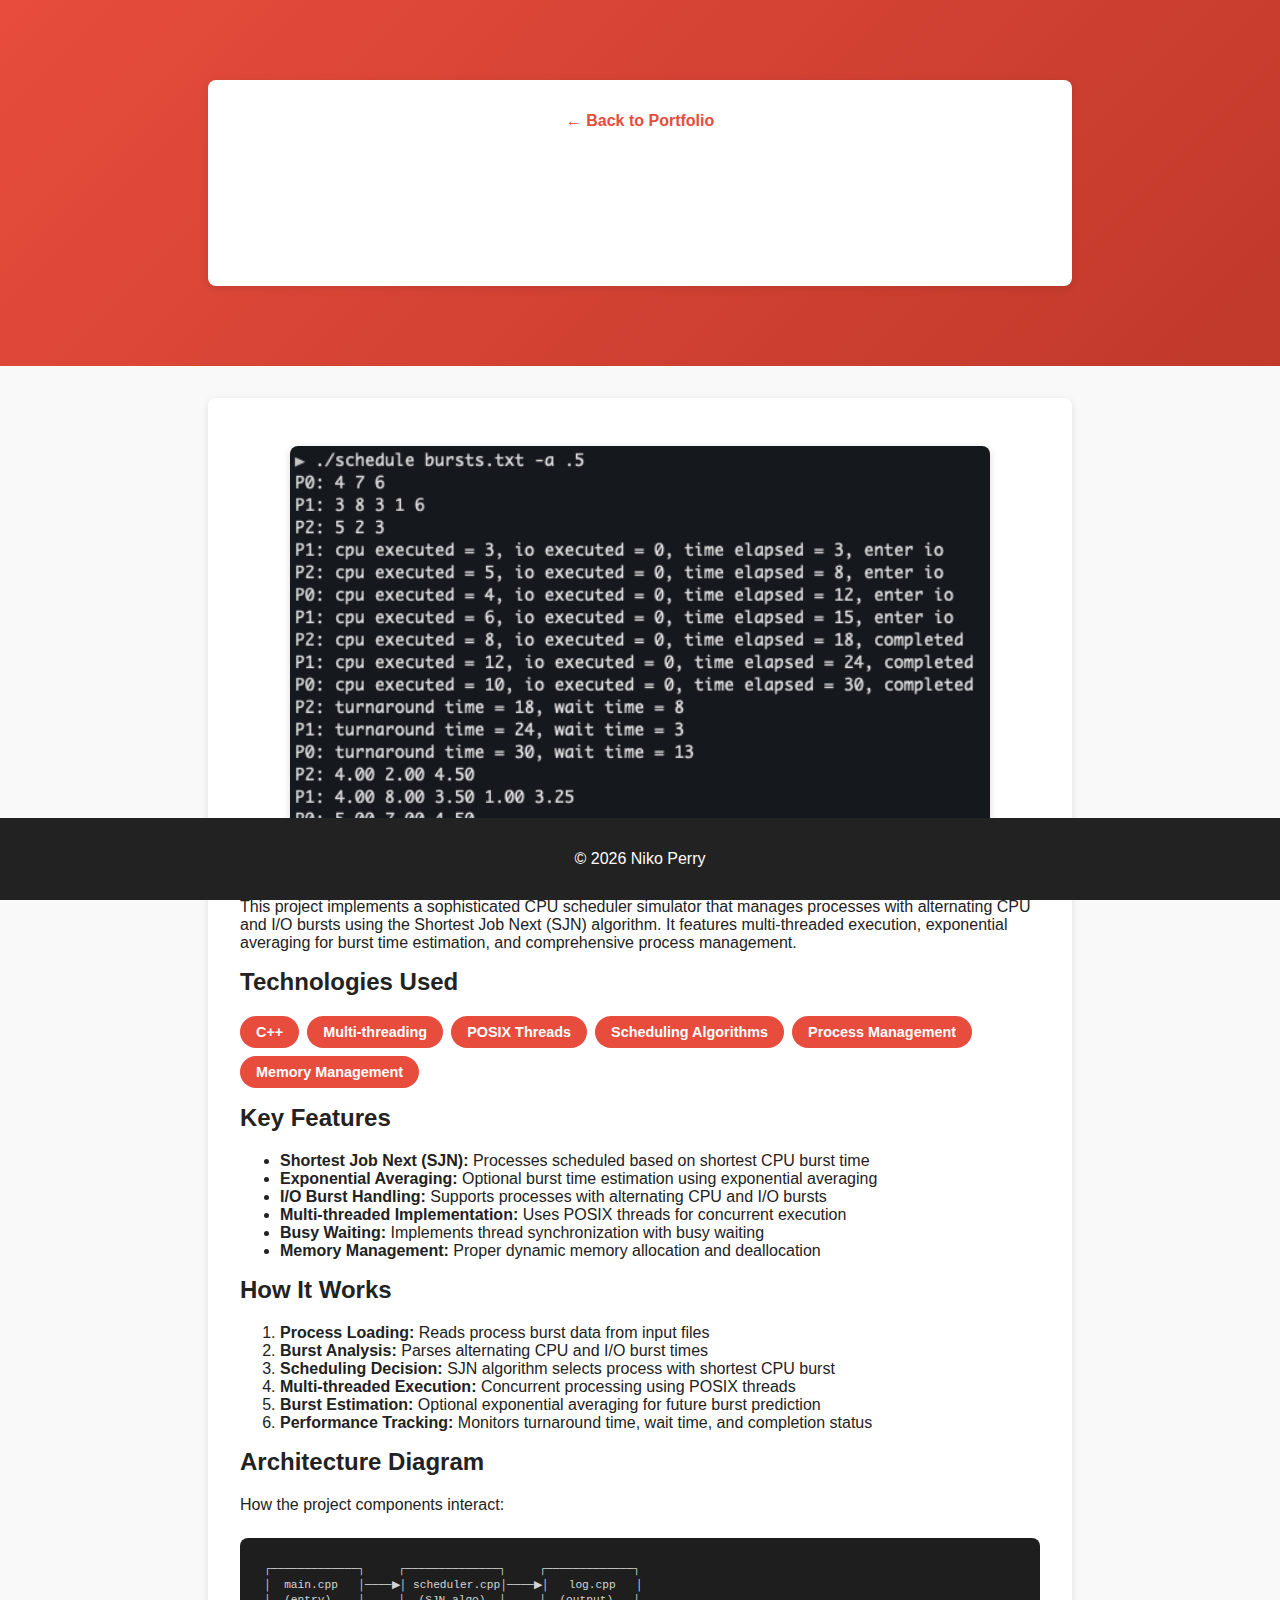
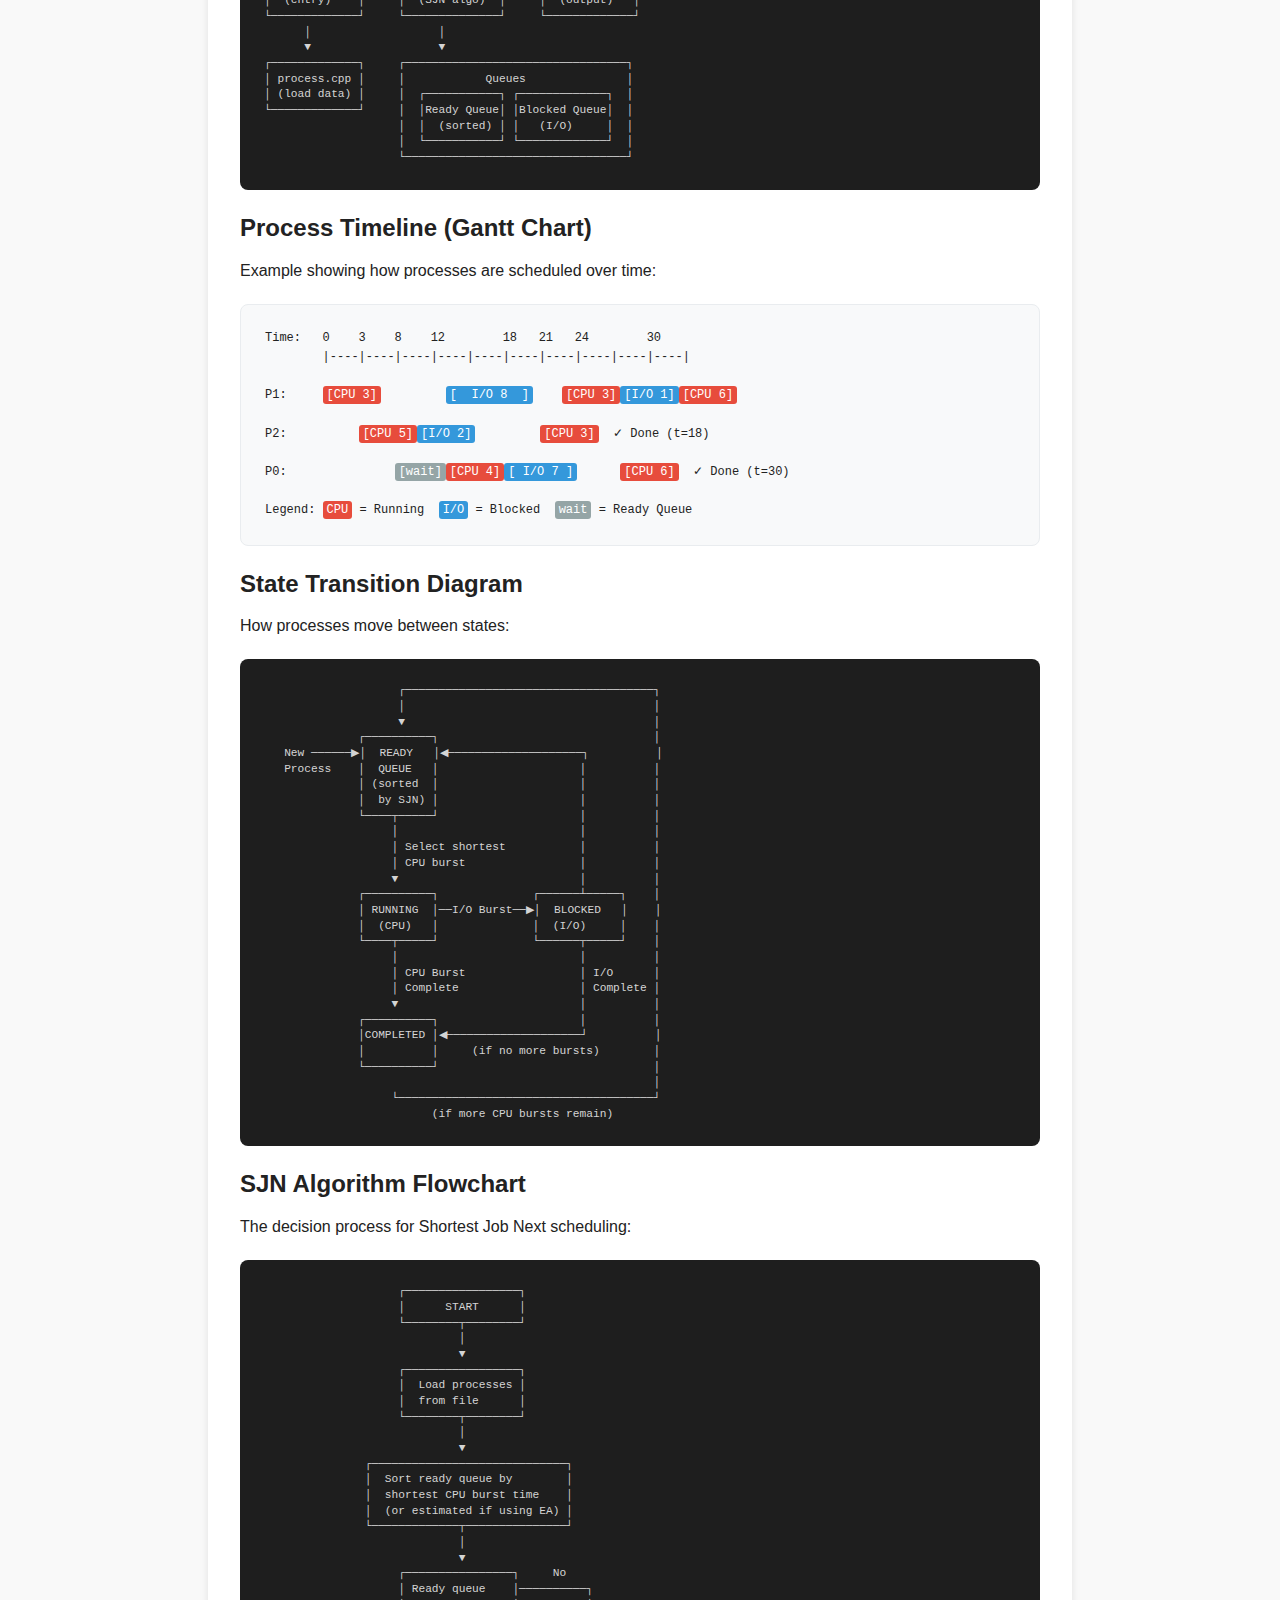
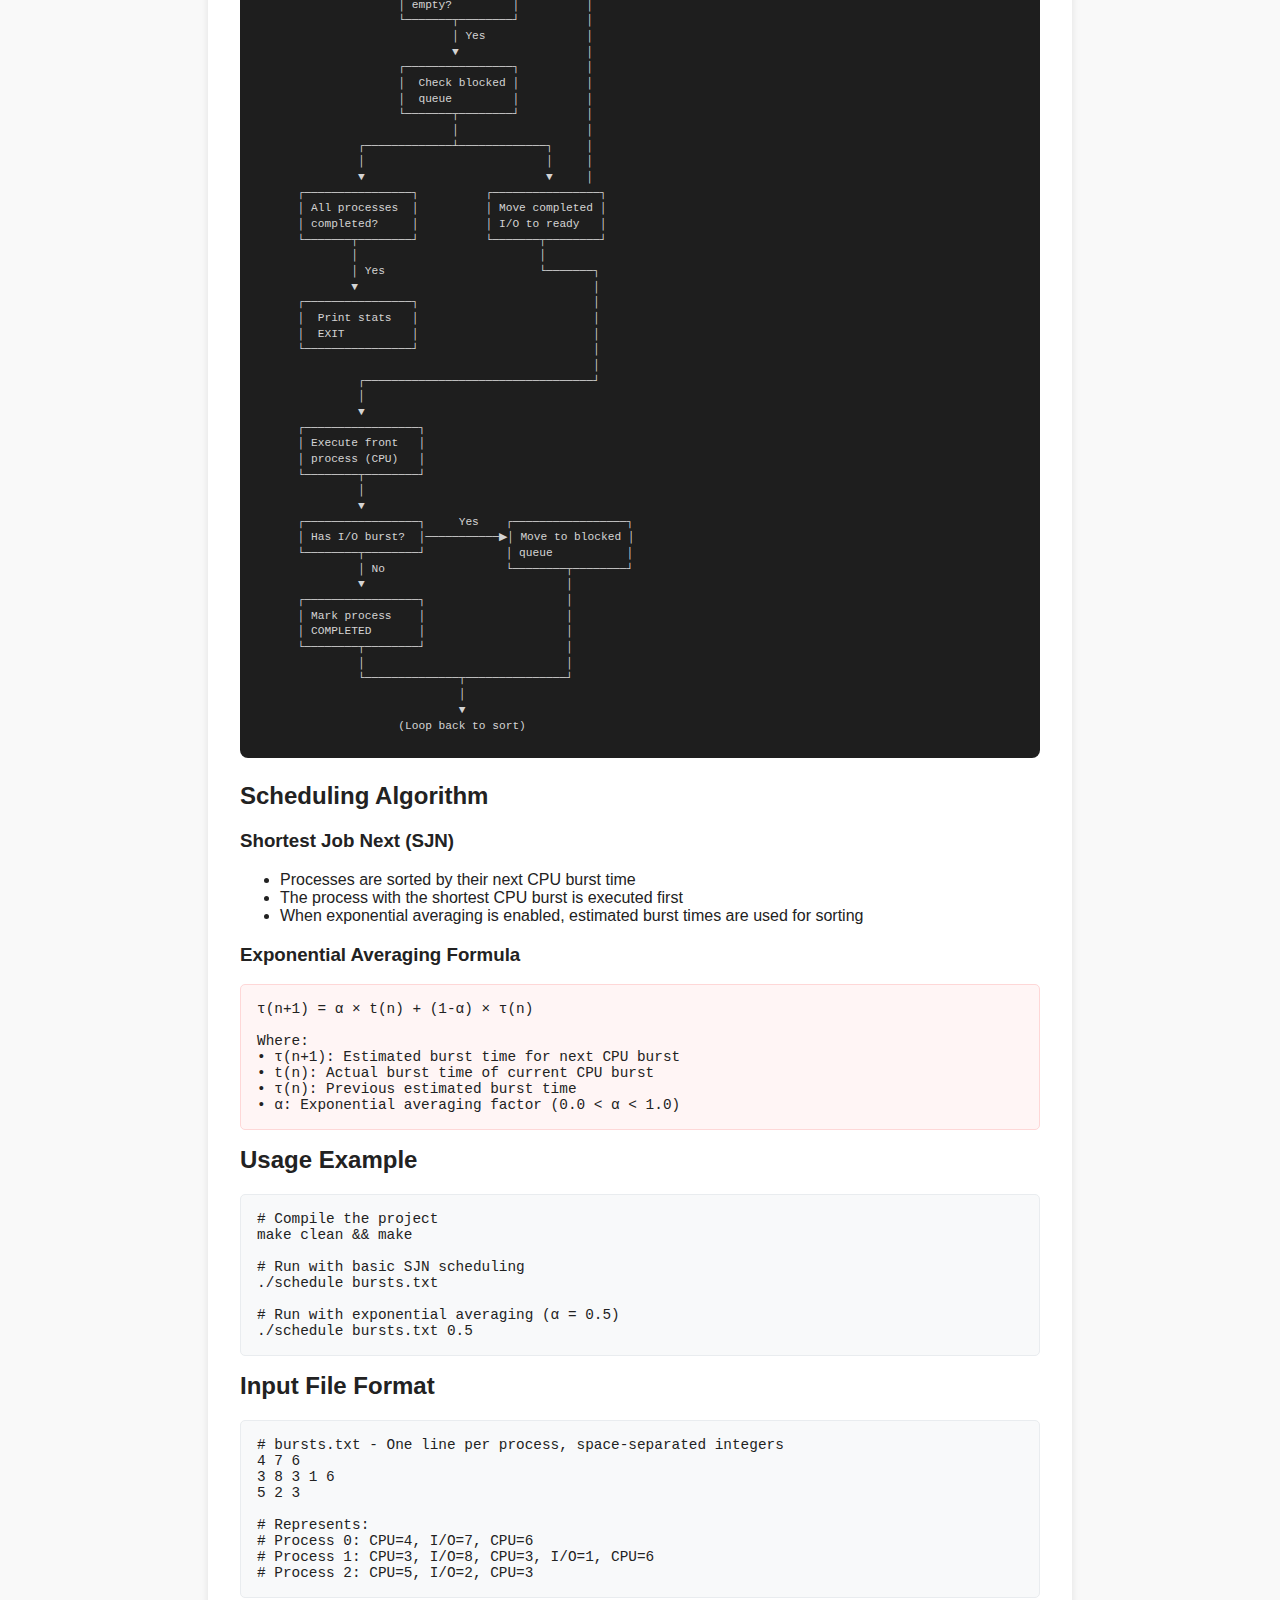
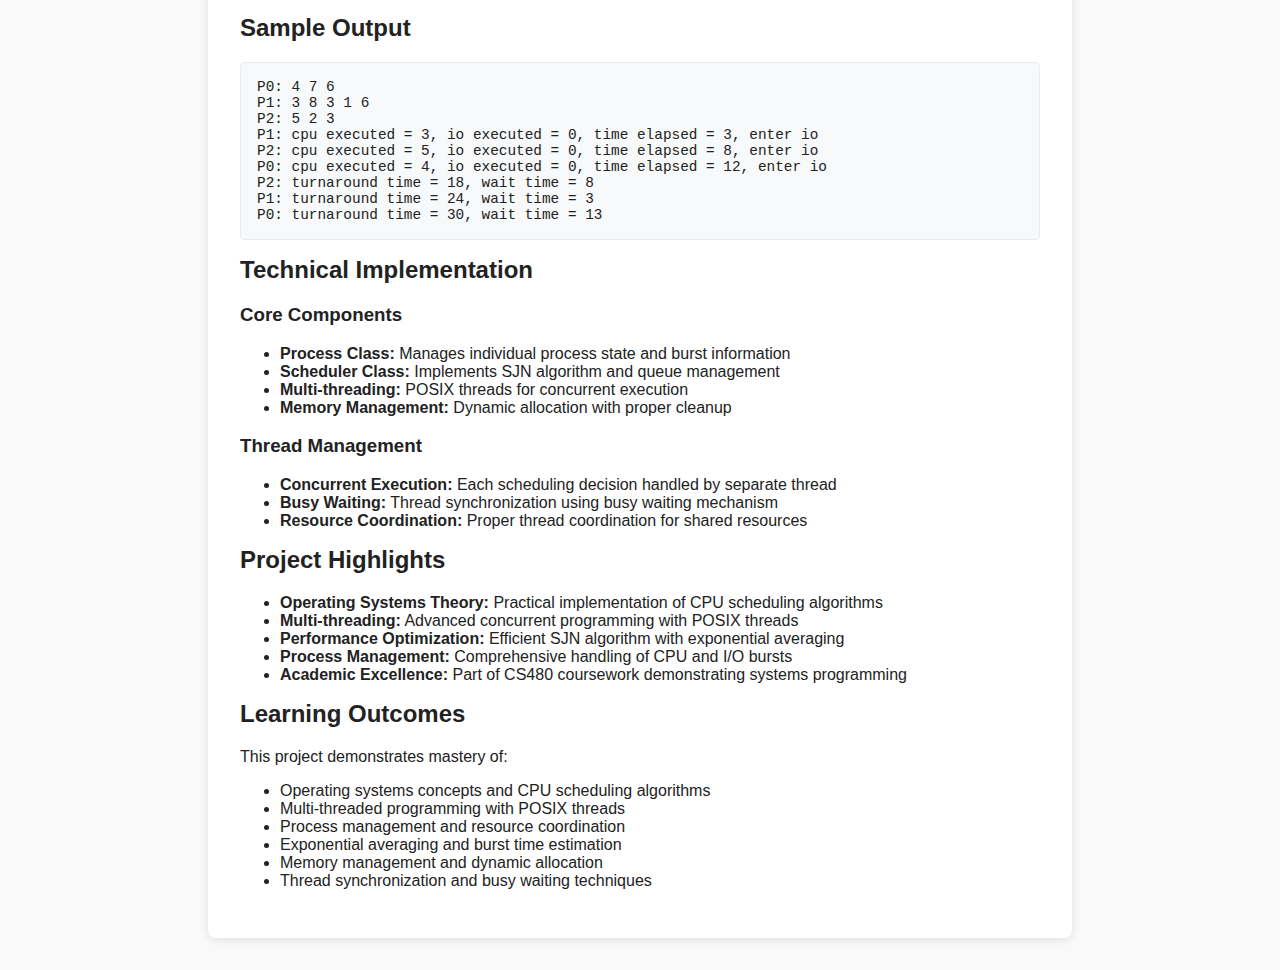
<file: projects/cpu-scheduler/cpu-scheduler.html>
<!DOCTYPE html>
<html lang="en">
<head>
  <meta charset="UTF-8">
  <meta name="viewport" content="width=device-width, initial-scale=1.0">
  <title>CPU Scheduler Project | Niko Perry</title>
  <link rel="stylesheet" href="../../style.css">
  <style>
    .project-header {
      background: linear-gradient(135deg, #e74c3c, #c0392b);
      color: white;
      padding: 3rem 0;
      text-align: center;
    }
    
    .project-content {
      max-width: 800px;
      margin: 2rem auto;
      padding: 2rem;
      background: white;
      border-radius: 8px;
      box-shadow: 0 2px 8px rgba(0,0,0,0.1);
    }
    
    .back-link {
      display: inline-block;
      margin-bottom: 2rem;
      color: #e74c3c;
      text-decoration: none;
      font-weight: bold;
    }
    
    .back-link:hover {
      text-decoration: underline;
    }
    
    .project-image {
      width: 100%;
      max-width: 600px;
      height: 300px;
      object-fit: cover;
      border-radius: 8px;
      margin: 1rem 0;
    }
    
    .tech-stack {
      display: flex;
      flex-wrap: wrap;
      gap: 0.5rem;
      margin: 1rem 0;
    }
    
    .tech-tag {
      background: #e74c3c;
      color: white;
      padding: 0.5rem 1rem;
      border-radius: 20px;
      font-size: 0.9rem;
      font-weight: bold;
    }
    
    .github-button {
      display: inline-block;
      background: #333;
      color: white;
      padding: 1rem 2rem;
      text-decoration: none;
      border-radius: 5px;
      font-weight: bold;
      margin-top: 1rem;
      transition: background 0.3s ease;
    }
    
    .github-button:hover {
      background: #555;
    }
    
    .code-block {
      background: #f8f9fa;
      border: 1px solid #e9ecef;
      border-radius: 5px;
      padding: 1rem;
      margin: 1rem 0;
      font-family: 'Courier New', monospace;
      font-size: 0.9rem;
      overflow-x: auto;
    }
    
    .algorithm-block {
      background: #fff5f5;
      border: 1px solid #fed7d7;
      border-radius: 5px;
      padding: 1rem;
      margin: 1rem 0;
      font-family: 'Courier New', monospace;
      font-size: 0.9rem;
    }
    
    .diagram-block {
      background: #1e1e1e;
      color: #d4d4d4;
      border-radius: 8px;
      padding: 1.5rem;
      margin: 1.5rem 0;
      font-family: 'Courier New', monospace;
      font-size: 0.7rem;
      overflow-x: auto;
      white-space: pre;
      line-height: 1.4;
    }
    
    .gantt-chart {
      background: #f8f9fa;
      border: 1px solid #e9ecef;
      border-radius: 8px;
      padding: 1.5rem;
      margin: 1.5rem 0;
      font-family: 'Courier New', monospace;
      font-size: 0.75rem;
      overflow-x: auto;
      white-space: pre;
      line-height: 1.6;
    }
    
    .gantt-chart .cpu {
      background: #e74c3c;
      color: white;
      padding: 2px 4px;
      border-radius: 3px;
    }
    
    .gantt-chart .io {
      background: #3498db;
      color: white;
      padding: 2px 4px;
      border-radius: 3px;
    }
    
    .gantt-chart .wait {
      background: #95a5a6;
      color: white;
      padding: 2px 4px;
      border-radius: 3px;
    }
    
    .project-image-full {
      width: 100%;
      max-width: 700px;
      height: auto;
      object-fit: contain;
      border-radius: 8px;
      margin: 1rem auto;
      display: block;
      box-shadow: 0 2px 8px rgba(0,0,0,0.15);
    }
  </style>
</head>
<body>
  <div class="project-header">
    <div class="project-content">
      <a href="../../index.html" class="back-link">← Back to Portfolio</a>
      <h1>CPU Scheduler</h1>
      <p>A multi-threaded CPU scheduling simulator implementing Shortest Job Next (SJN) algorithm</p>
    </div>
  </div>

  <div class="project-content">
    <img src="images/schedule.png" alt="CPU Scheduler Terminal Output" class="project-image-full">
    
    <h2>Project Overview</h2>
    <p>This project implements a sophisticated CPU scheduler simulator that manages processes with alternating CPU and I/O bursts using the Shortest Job Next (SJN) algorithm. It features multi-threaded execution, exponential averaging for burst time estimation, and comprehensive process management.</p>
    
    <h2>Technologies Used</h2>
    <div class="tech-stack">
      <span class="tech-tag">C++</span>
      <span class="tech-tag">Multi-threading</span>
      <span class="tech-tag">POSIX Threads</span>
      <span class="tech-tag">Scheduling Algorithms</span>
      <span class="tech-tag">Process Management</span>
      <span class="tech-tag">Memory Management</span>
    </div>
    
    <h2>Key Features</h2>
    <ul>
      <li><strong>Shortest Job Next (SJN):</strong> Processes scheduled based on shortest CPU burst time</li>
      <li><strong>Exponential Averaging:</strong> Optional burst time estimation using exponential averaging</li>
      <li><strong>I/O Burst Handling:</strong> Supports processes with alternating CPU and I/O bursts</li>
      <li><strong>Multi-threaded Implementation:</strong> Uses POSIX threads for concurrent execution</li>
      <li><strong>Busy Waiting:</strong> Implements thread synchronization with busy waiting</li>
      <li><strong>Memory Management:</strong> Proper dynamic memory allocation and deallocation</li>
    </ul>
    
    <h2>How It Works</h2>
    <ol>
      <li><strong>Process Loading:</strong> Reads process burst data from input files</li>
      <li><strong>Burst Analysis:</strong> Parses alternating CPU and I/O burst times</li>
      <li><strong>Scheduling Decision:</strong> SJN algorithm selects process with shortest CPU burst</li>
      <li><strong>Multi-threaded Execution:</strong> Concurrent processing using POSIX threads</li>
      <li><strong>Burst Estimation:</strong> Optional exponential averaging for future burst prediction</li>
      <li><strong>Performance Tracking:</strong> Monitors turnaround time, wait time, and completion status</li>
    </ol>
    
    <h2>Architecture Diagram</h2>
    <p>How the project components interact:</p>
    <pre class="diagram-block">┌─────────────┐     ┌──────────────┐     ┌─────────────┐
│  main.cpp   │────▶│ scheduler.cpp│────▶│   log.cpp   │
│  (entry)    │     │  (SJN algo)  │     │  (output)   │
└─────────────┘     └──────────────┘     └─────────────┘
      │                   │
      ▼                   ▼
┌─────────────┐     ┌─────────────────────────────────┐
│ process.cpp │     │            Queues               │
│ (load data) │     │  ┌───────────┐ ┌─────────────┐  │
└─────────────┘     │  │Ready Queue│ │Blocked Queue│  │
                    │  │  (sorted) │ │   (I/O)     │  │
                    │  └───────────┘ └─────────────┘  │
                    └─────────────────────────────────┘</pre>

    <h2>Process Timeline (Gantt Chart)</h2>
    <p>Example showing how processes are scheduled over time:</p>
    <pre class="gantt-chart">Time:   0    3    8    12        18   21   24        30
        |----|----|----|----|----|----|----|----|----|----|

P1:     <span class="cpu">[CPU 3]</span>         <span class="io">[  I/O 8  ]</span>    <span class="cpu">[CPU 3]</span><span class="io">[I/O 1]</span><span class="cpu">[CPU 6]</span>

P2:          <span class="cpu">[CPU 5]</span><span class="io">[I/O 2]</span>         <span class="cpu">[CPU 3]</span>  ✓ Done (t=18)

P0:               <span class="wait">[wait]</span><span class="cpu">[CPU 4]</span><span class="io">[ I/O 7 ]</span>      <span class="cpu">[CPU 6]</span>  ✓ Done (t=30)

Legend: <span class="cpu">CPU</span> = Running  <span class="io">I/O</span> = Blocked  <span class="wait">wait</span> = Ready Queue</pre>

    <h2>State Transition Diagram</h2>
    <p>How processes move between states:</p>
    <pre class="diagram-block">                    ┌─────────────────────────────────────┐
                    │                                     │
                    ▼                                     │
              ┌──────────┐                                │
   New ──────▶│  READY   │◀────────────────────┐          │
   Process    │  QUEUE   │                     │          │
              │ (sorted  │                     │          │
              │  by SJN) │                     │          │
              └────┬─────┘                     │          │
                   │                           │          │
                   │ Select shortest           │          │
                   │ CPU burst                 │          │
                   ▼                           │          │
              ┌──────────┐              ┌──────┴─────┐    │
              │ RUNNING  │──I/O Burst──▶│  BLOCKED   │    │
              │  (CPU)   │              │  (I/O)     │    │
              └────┬─────┘              └──────┬─────┘    │
                   │                           │          │
                   │ CPU Burst                 │ I/O      │
                   │ Complete                  │ Complete │
                   ▼                           │          │
              ┌──────────┐                     │          │
              │COMPLETED │◀────────────────────┘          │
              │          │     (if no more bursts)        │
              └──────────┘                                │
                                                          │
                   └──────────────────────────────────────┘
                         (if more CPU bursts remain)</pre>

    <h2>SJN Algorithm Flowchart</h2>
    <p>The decision process for Shortest Job Next scheduling:</p>
    <pre class="diagram-block">                    ┌─────────────────┐
                    │      START      │
                    └────────┬────────┘
                             │
                             ▼
                    ┌─────────────────┐
                    │  Load processes │
                    │  from file      │
                    └────────┬────────┘
                             │
                             ▼
               ┌─────────────────────────────┐
               │  Sort ready queue by        │
               │  shortest CPU burst time    │
               │  (or estimated if using EA) │
               └─────────────┬───────────────┘
                             │
                             ▼
                    ┌────────────────┐     No
                    │ Ready queue    │──────────┐
                    │ empty?         │          │
                    └───────┬────────┘          │
                            │ Yes               │
                            ▼                   │
                    ┌────────────────┐          │
                    │  Check blocked │          │
                    │  queue         │          │
                    └───────┬────────┘          │
                            │                   │
              ┌─────────────┴─────────────┐     │
              │                           │     │
              ▼                           ▼     │
     ┌────────────────┐          ┌────────────────┐
     │ All processes  │          │ Move completed │
     │ completed?     │          │ I/O to ready   │
     └───────┬────────┘          └───────┬────────┘
             │                           │
             │ Yes                       └───────┐
             ▼                                   │
     ┌────────────────┐                          │
     │  Print stats   │                          │
     │  EXIT          │                          │
     └────────────────┘                          │
                                                 │
              ┌──────────────────────────────────┘
              │
              ▼
     ┌─────────────────┐
     │ Execute front   │
     │ process (CPU)   │
     └────────┬────────┘
              │
              ▼
     ┌─────────────────┐     Yes    ┌─────────────────┐
     │ Has I/O burst?  │───────────▶│ Move to blocked │
     └────────┬────────┘            │ queue           │
              │ No                  └────────┬────────┘
              ▼                              │
     ┌─────────────────┐                     │
     │ Mark process    │                     │
     │ COMPLETED       │                     │
     └────────┬────────┘                     │
              │                              │
              └──────────────┬───────────────┘
                             │
                             ▼
                    (Loop back to sort)</pre>
    
    <h2>Scheduling Algorithm</h2>
    <h3>Shortest Job Next (SJN)</h3>
    <ul>
      <li>Processes are sorted by their next CPU burst time</li>
      <li>The process with the shortest CPU burst is executed first</li>
      <li>When exponential averaging is enabled, estimated burst times are used for sorting</li>
    </ul>
    
    <h3>Exponential Averaging Formula</h3>
    <div class="algorithm-block">
τ(n+1) = α × t(n) + (1-α) × τ(n)<br><br>
Where:<br>
• τ(n+1): Estimated burst time for next CPU burst<br>
• t(n): Actual burst time of current CPU burst<br>
• τ(n): Previous estimated burst time<br>
• α: Exponential averaging factor (0.0 < α < 1.0)
    </div>
    
    <h2>Usage Example</h2>
    <div class="code-block">
# Compile the project<br>
make clean && make<br><br>
# Run with basic SJN scheduling<br>
./schedule bursts.txt<br><br>
# Run with exponential averaging (α = 0.5)<br>
./schedule bursts.txt 0.5
    </div>
    
    <h2>Input File Format</h2>
    <div class="code-block">
# bursts.txt - One line per process, space-separated integers<br>
4 7 6<br>
3 8 3 1 6<br>
5 2 3<br><br>
# Represents:<br>
# Process 0: CPU=4, I/O=7, CPU=6<br>
# Process 1: CPU=3, I/O=8, CPU=3, I/O=1, CPU=6<br>
# Process 2: CPU=5, I/O=2, CPU=3
    </div>
    
    <h2>Sample Output</h2>
    <div class="code-block">
P0: 4 7 6<br>
P1: 3 8 3 1 6<br>
P2: 5 2 3<br>
P1: cpu executed = 3, io executed = 0, time elapsed = 3, enter io<br>
P2: cpu executed = 5, io executed = 0, time elapsed = 8, enter io<br>
P0: cpu executed = 4, io executed = 0, time elapsed = 12, enter io<br>
P2: turnaround time = 18, wait time = 8<br>
P1: turnaround time = 24, wait time = 3<br>
P0: turnaround time = 30, wait time = 13
    </div>
    
    <h2>Technical Implementation</h2>
    <h3>Core Components</h3>
    <ul>
      <li><strong>Process Class:</strong> Manages individual process state and burst information</li>
      <li><strong>Scheduler Class:</strong> Implements SJN algorithm and queue management</li>
      <li><strong>Multi-threading:</strong> POSIX threads for concurrent execution</li>
      <li><strong>Memory Management:</strong> Dynamic allocation with proper cleanup</li>
    </ul>
    
    <h3>Thread Management</h3>
    <ul>
      <li><strong>Concurrent Execution:</strong> Each scheduling decision handled by separate thread</li>
      <li><strong>Busy Waiting:</strong> Thread synchronization using busy waiting mechanism</li>
      <li><strong>Resource Coordination:</strong> Proper thread coordination for shared resources</li>
    </ul>
    
    <h2>Project Highlights</h2>
    <ul>
      <li><strong>Operating Systems Theory:</strong> Practical implementation of CPU scheduling algorithms</li>
      <li><strong>Multi-threading:</strong> Advanced concurrent programming with POSIX threads</li>
      <li><strong>Performance Optimization:</strong> Efficient SJN algorithm with exponential averaging</li>
      <li><strong>Process Management:</strong> Comprehensive handling of CPU and I/O bursts</li>
      <li><strong>Academic Excellence:</strong> Part of CS480 coursework demonstrating systems programming</li>
    </ul>
    
    <h2>Learning Outcomes</h2>
    <p>This project demonstrates mastery of:</p>
    <ul>
      <li>Operating systems concepts and CPU scheduling algorithms</li>
      <li>Multi-threaded programming with POSIX threads</li>
      <li>Process management and resource coordination</li>
      <li>Exponential averaging and burst time estimation</li>
      <li>Memory management and dynamic allocation</li>
      <li>Thread synchronization and busy waiting techniques</li>
    </ul>
    
  </div>

  <footer>
    <p>&copy; 2026 Niko Perry</p>
  </footer>
</body>
</html>
</file>
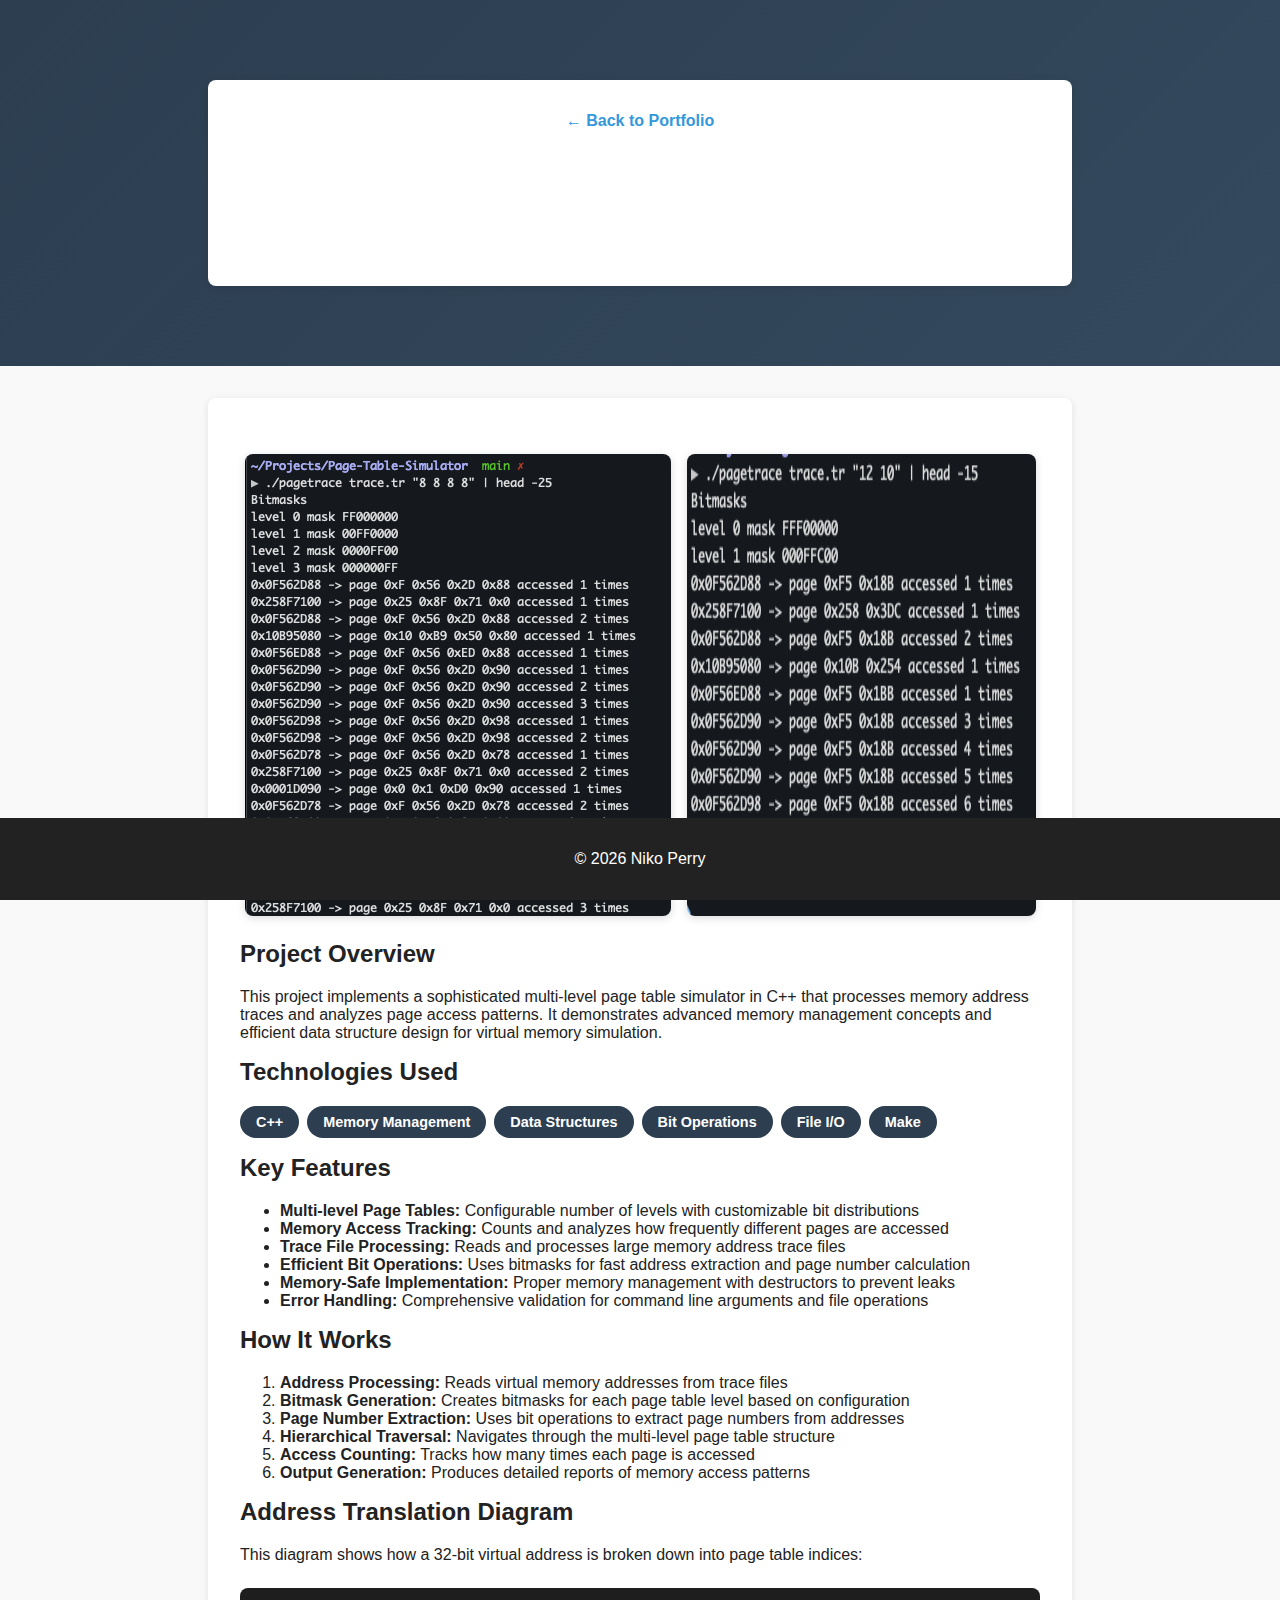
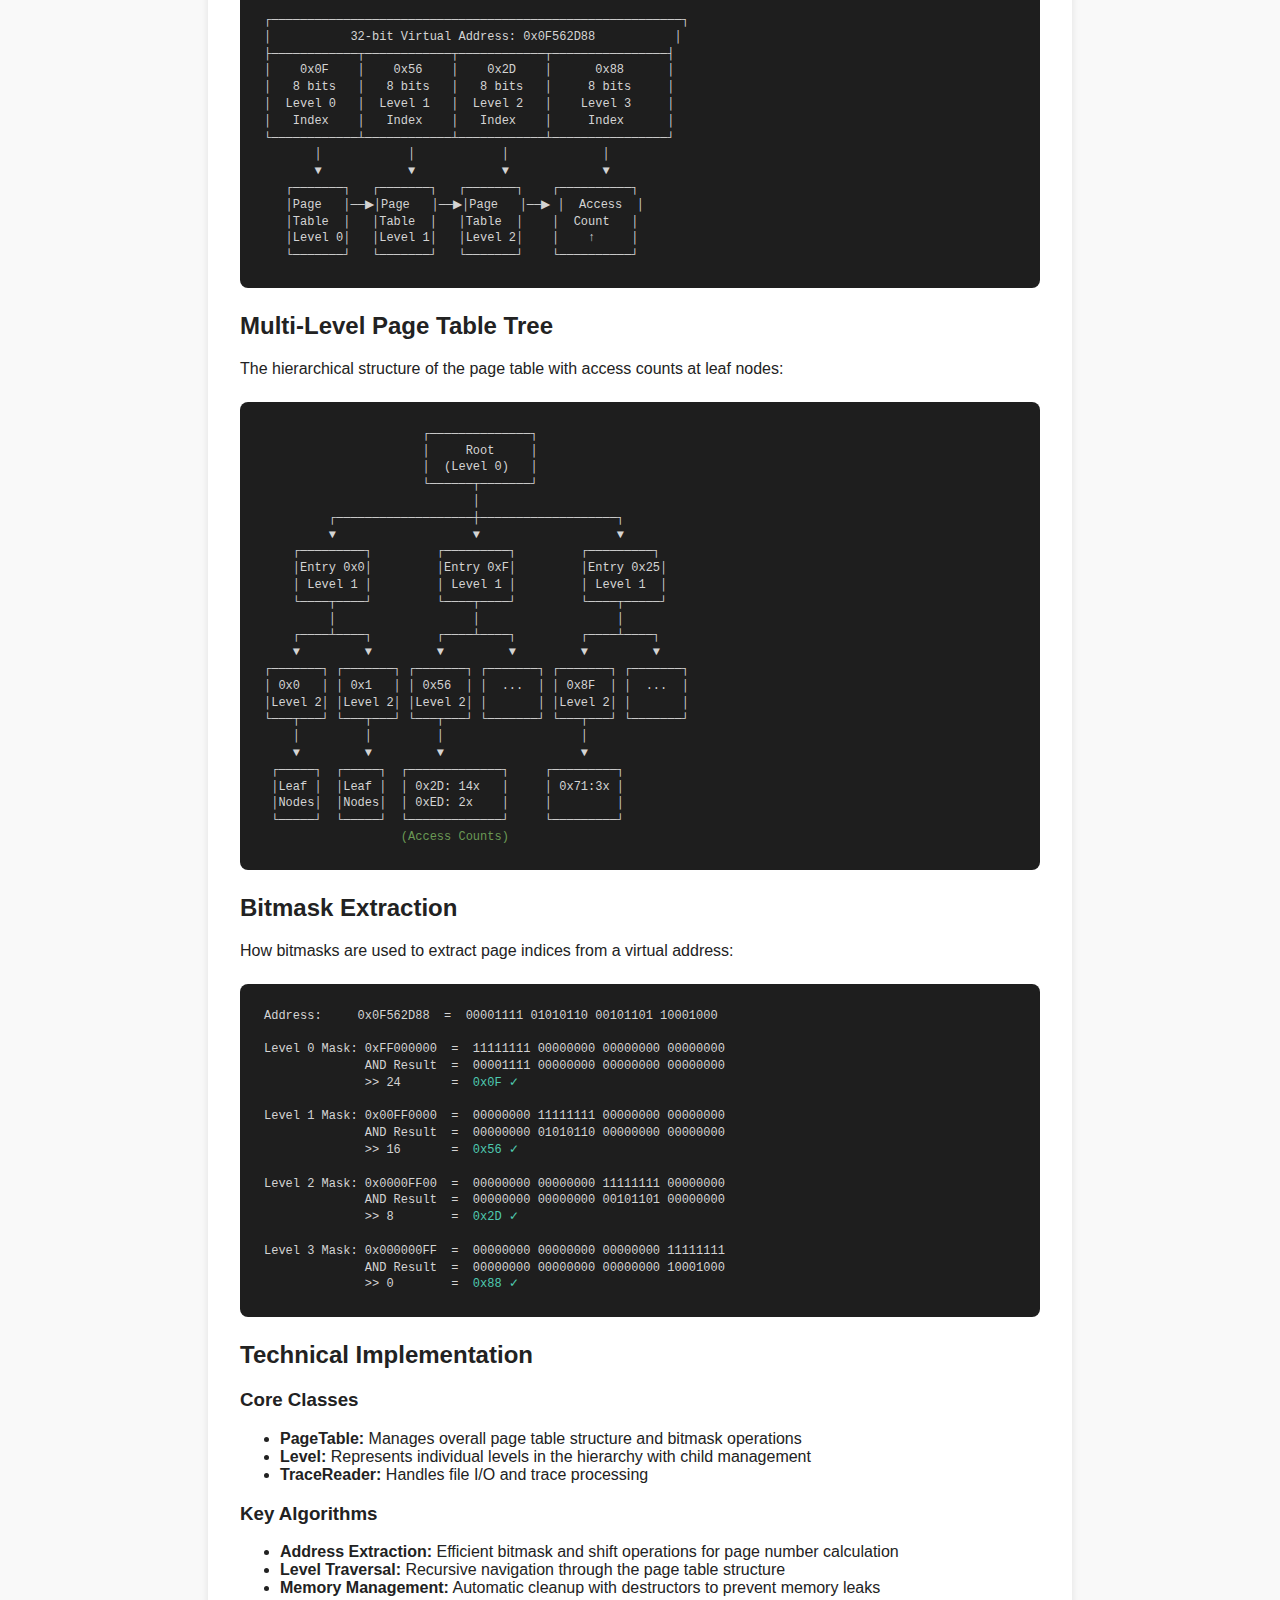
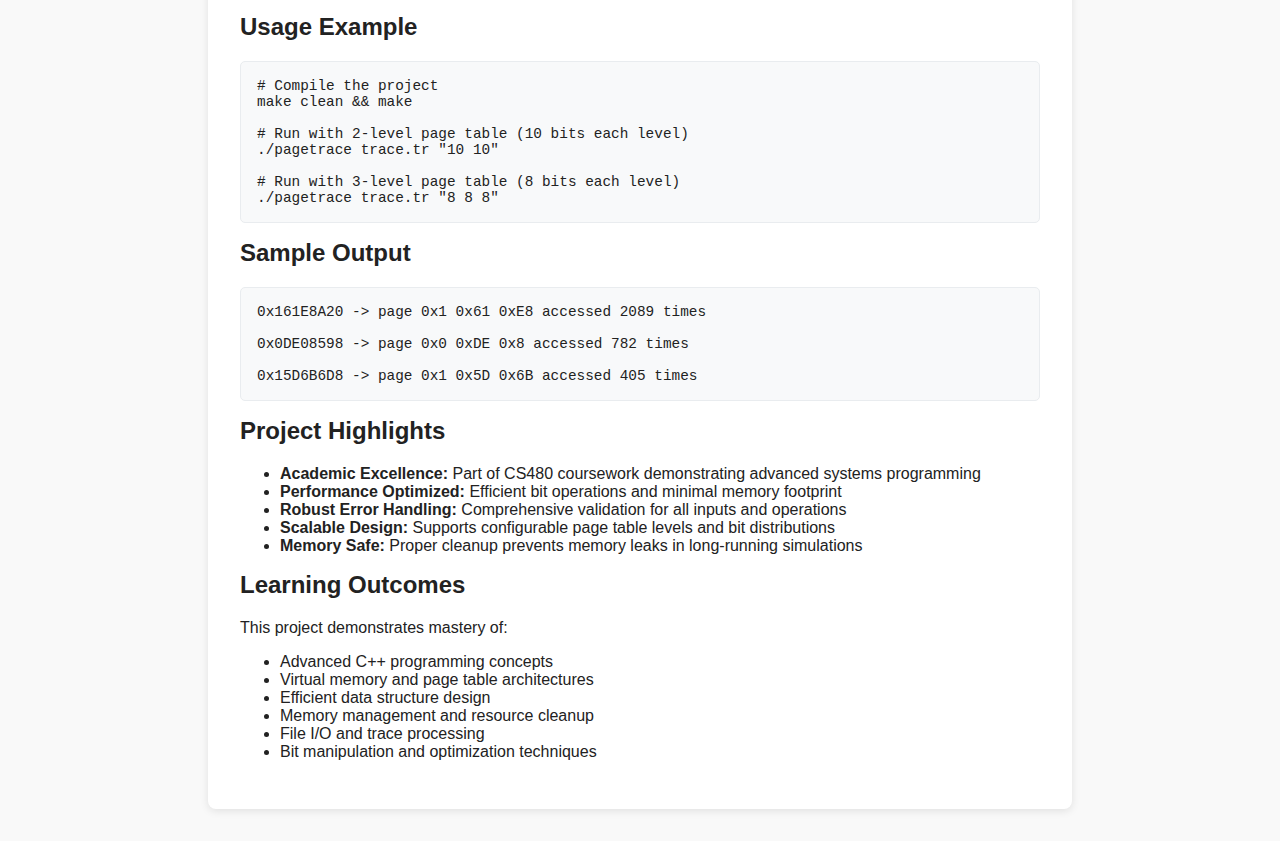
<file: projects/page-table-simulator/page-table-simulator.html>
<!DOCTYPE html>
<html lang="en">
<head>
  <meta charset="UTF-8">
  <meta name="viewport" content="width=device-width, initial-scale=1.0">
  <title>Page Table Simulator Project | Niko Perry</title>
  <link rel="stylesheet" href="../../style.css">
  <style>
    .project-header {
      background: linear-gradient(135deg, #2c3e50, #34495e);
      color: white;
      padding: 3rem 0;
      text-align: center;
    }
    
    .project-content {
      max-width: 800px;
      margin: 2rem auto;
      padding: 2rem;
      background: white;
      border-radius: 8px;
      box-shadow: 0 2px 8px rgba(0,0,0,0.1);
    }
    
    .back-link {
      display: inline-block;
      margin-bottom: 2rem;
      color: #3498db;
      text-decoration: none;
      font-weight: bold;
    }
    
    .back-link:hover {
      text-decoration: underline;
    }
    
    .project-image {
      width: 100%;
      max-width: 600px;
      height: 300px;
      object-fit: cover;
      border-radius: 8px;
      margin: 1rem 0;
    }
    
    .tech-stack {
      display: flex;
      flex-wrap: wrap;
      gap: 0.5rem;
      margin: 1rem 0;
    }
    
    .tech-tag {
      background: #2c3e50;
      color: white;
      padding: 0.5rem 1rem;
      border-radius: 20px;
      font-size: 0.9rem;
      font-weight: bold;
    }
    
    .github-button {
      display: inline-block;
      background: #333;
      color: white;
      padding: 1rem 2rem;
      text-decoration: none;
      border-radius: 5px;
      font-weight: bold;
      margin-top: 1rem;
      transition: background 0.3s ease;
    }
    
    .github-button:hover {
      background: #555;
    }
    
    .code-block {
      background: #f8f9fa;
      border: 1px solid #e9ecef;
      border-radius: 5px;
      padding: 1rem;
      margin: 1rem 0;
      font-family: 'Courier New', monospace;
      font-size: 0.9rem;
      overflow-x: auto;
    }
    
    .diagram-block {
      background: #1e1e1e;
      color: #d4d4d4;
      border-radius: 8px;
      padding: 1.5rem;
      margin: 1.5rem 0;
      font-family: 'Courier New', monospace;
      font-size: 0.75rem;
      overflow-x: auto;
      white-space: pre;
      line-height: 1.4;
    }
    
    .diagram-block .highlight {
      color: #4ec9b0;
    }
    
    .diagram-block .comment {
      color: #6a9955;
    }
    
    .image-gallery {
      display: flex;
      flex-wrap: wrap;
      gap: 1rem;
      margin: 1.5rem 0;
      justify-content: center;
    }
    
    .image-gallery img {
      max-width: 100%;
      border-radius: 8px;
      box-shadow: 0 2px 8px rgba(0,0,0,0.15);
    }
    
    .image-caption {
      text-align: center;
      font-style: italic;
      color: #666;
      margin-top: 0.5rem;
    }
  </style>
</head>
<body>
  <div class="project-header">
    <div class="project-content">
      <a href="../../index.html" class="back-link">← Back to Portfolio</a>
      <h1>Page Table Simulator</h1>
      <p>A C++ implementation of a multi-level page table simulator for memory access pattern analysis</p>
    </div>
  </div>

  <div class="project-content">
    <div class="image-gallery">
      <img src="images/888.png" alt="Page Table Simulator - 8-8-8 Configuration">
      <img src="images/1210.png" alt="Page Table Simulator - 12-10 Configuration">
    </div>
    
    <h2>Project Overview</h2>
    <p>This project implements a sophisticated multi-level page table simulator in C++ that processes memory address traces and analyzes page access patterns. It demonstrates advanced memory management concepts and efficient data structure design for virtual memory simulation.</p>
    
    <h2>Technologies Used</h2>
    <div class="tech-stack">
      <span class="tech-tag">C++</span>
      <span class="tech-tag">Memory Management</span>
      <span class="tech-tag">Data Structures</span>
      <span class="tech-tag">Bit Operations</span>
      <span class="tech-tag">File I/O</span>
      <span class="tech-tag">Make</span>
    </div>
    
    <h2>Key Features</h2>
    <ul>
      <li><strong>Multi-level Page Tables:</strong> Configurable number of levels with customizable bit distributions</li>
      <li><strong>Memory Access Tracking:</strong> Counts and analyzes how frequently different pages are accessed</li>
      <li><strong>Trace File Processing:</strong> Reads and processes large memory address trace files</li>
      <li><strong>Efficient Bit Operations:</strong> Uses bitmasks for fast address extraction and page number calculation</li>
      <li><strong>Memory-Safe Implementation:</strong> Proper memory management with destructors to prevent leaks</li>
      <li><strong>Error Handling:</strong> Comprehensive validation for command line arguments and file operations</li>
    </ul>
    
    <h2>How It Works</h2>
    <ol>
      <li><strong>Address Processing:</strong> Reads virtual memory addresses from trace files</li>
      <li><strong>Bitmask Generation:</strong> Creates bitmasks for each page table level based on configuration</li>
      <li><strong>Page Number Extraction:</strong> Uses bit operations to extract page numbers from addresses</li>
      <li><strong>Hierarchical Traversal:</strong> Navigates through the multi-level page table structure</li>
      <li><strong>Access Counting:</strong> Tracks how many times each page is accessed</li>
      <li><strong>Output Generation:</strong> Produces detailed reports of memory access patterns</li>
    </ol>
    
    <h2>Address Translation Diagram</h2>
    <p>This diagram shows how a 32-bit virtual address is broken down into page table indices:</p>
    <div class="diagram-block">┌─────────────────────────────────────────────────────────┐
│           32-bit Virtual Address: 0x0F562D88           │
├────────────┬────────────┬────────────┬────────────────┤
│    0x0F    │    0x56    │    0x2D    │      0x88      │
│   8 bits   │   8 bits   │   8 bits   │     8 bits     │
│  Level 0   │  Level 1   │  Level 2   │    Level 3     │
│   Index    │   Index    │   Index    │     Index      │
└────────────┴────────────┴────────────┴────────────────┘
       │            │            │             │
       ▼            ▼            ▼             ▼
   ┌───────┐   ┌───────┐   ┌───────┐    ┌──────────┐
   │Page   │──▶│Page   │──▶│Page   │──▶ │  Access  │
   │Table  │   │Table  │   │Table  │    │  Count   │
   │Level 0│   │Level 1│   │Level 2│    │    ↑     │
   └───────┘   └───────┘   └───────┘    └──────────┘</div>

    <h2>Multi-Level Page Table Tree</h2>
    <p>The hierarchical structure of the page table with access counts at leaf nodes:</p>
    <div class="diagram-block">                      ┌──────────────┐
                      │     Root     │
                      │  (Level 0)   │
                      └──────┬───────┘
                             │
         ┌───────────────────┼───────────────────┐
         ▼                   ▼                   ▼
    ┌─────────┐         ┌─────────┐         ┌─────────┐
    │Entry 0x0│         │Entry 0xF│         │Entry 0x25│
    │ Level 1 │         │ Level 1 │         │ Level 1  │
    └────┬────┘         └────┬────┘         └────┬─────┘
         │                   │                   │
    ┌────┴────┐         ┌────┴────┐         ┌────┴────┐
    ▼         ▼         ▼         ▼         ▼         ▼
┌───────┐ ┌───────┐ ┌───────┐ ┌───────┐ ┌───────┐ ┌───────┐
│ 0x0   │ │ 0x1   │ │ 0x56  │ │  ...  │ │ 0x8F  │ │  ...  │
│Level 2│ │Level 2│ │Level 2│ │       │ │Level 2│ │       │
└───┬───┘ └───┬───┘ └───┬───┘ └───────┘ └───┬───┘ └───────┘
    │         │         │                   │
    ▼         ▼         ▼                   ▼
 ┌─────┐  ┌─────┐  ┌─────────────┐     ┌─────────┐
 │Leaf │  │Leaf │  │ 0x2D: 14x   │     │ 0x71:3x │
 │Nodes│  │Nodes│  │ 0xED: 2x    │     │         │
 └─────┘  └─────┘  └─────────────┘     └─────────┘
                   <span class="comment">(Access Counts)</span></div>

    <h2>Bitmask Extraction</h2>
    <p>How bitmasks are used to extract page indices from a virtual address:</p>
    <div class="diagram-block">Address:     0x0F562D88  =  00001111 01010110 00101101 10001000

Level 0 Mask: 0xFF000000  =  11111111 00000000 00000000 00000000
              AND Result  =  00001111 00000000 00000000 00000000
              >> 24       =  <span class="highlight">0x0F ✓</span>

Level 1 Mask: 0x00FF0000  =  00000000 11111111 00000000 00000000
              AND Result  =  00000000 01010110 00000000 00000000
              >> 16       =  <span class="highlight">0x56 ✓</span>

Level 2 Mask: 0x0000FF00  =  00000000 00000000 11111111 00000000
              AND Result  =  00000000 00000000 00101101 00000000
              >> 8        =  <span class="highlight">0x2D ✓</span>

Level 3 Mask: 0x000000FF  =  00000000 00000000 00000000 11111111
              AND Result  =  00000000 00000000 00000000 10001000
              >> 0        =  <span class="highlight">0x88 ✓</span></div>
    
    <h2>Technical Implementation</h2>
    <h3>Core Classes</h3>
    <ul>
      <li><strong>PageTable:</strong> Manages overall page table structure and bitmask operations</li>
      <li><strong>Level:</strong> Represents individual levels in the hierarchy with child management</li>
      <li><strong>TraceReader:</strong> Handles file I/O and trace processing</li>
    </ul>
    
    <h3>Key Algorithms</h3>
    <ul>
      <li><strong>Address Extraction:</strong> Efficient bitmask and shift operations for page number calculation</li>
      <li><strong>Level Traversal:</strong> Recursive navigation through the page table structure</li>
      <li><strong>Memory Management:</strong> Automatic cleanup with destructors to prevent memory leaks</li>
    </ul>
    
    <h2>Usage Example</h2>
    <div class="code-block">
# Compile the project<br>
make clean && make<br><br>
# Run with 2-level page table (10 bits each level)<br>
./pagetrace trace.tr "10 10"<br><br>
# Run with 3-level page table (8 bits each level)<br>
./pagetrace trace.tr "8 8 8"
    </div>
    
    <h2>Sample Output</h2>
    <div class="code-block">
0x161E8A20 -> page 0x1 0x61 0xE8 accessed 2089 times<br><br>
0x0DE08598 -> page 0x0 0xDE 0x8 accessed 782 times<br><br>
0x15D6B6D8 -> page 0x1 0x5D 0x6B accessed 405 times
    </div>
    
    <h2>Project Highlights</h2>
    <ul>
      <li><strong>Academic Excellence:</strong> Part of CS480 coursework demonstrating advanced systems programming</li>
      <li><strong>Performance Optimized:</strong> Efficient bit operations and minimal memory footprint</li>
      <li><strong>Robust Error Handling:</strong> Comprehensive validation for all inputs and operations</li>
      <li><strong>Scalable Design:</strong> Supports configurable page table levels and bit distributions</li>
      <li><strong>Memory Safe:</strong> Proper cleanup prevents memory leaks in long-running simulations</li>
    </ul>
    
    <h2>Learning Outcomes</h2>
    <p>This project demonstrates mastery of:</p>
    <ul>
      <li>Advanced C++ programming concepts</li>
      <li>Virtual memory and page table architectures</li>
      <li>Efficient data structure design</li>
      <li>Memory management and resource cleanup</li>
      <li>File I/O and trace processing</li>
      <li>Bit manipulation and optimization techniques</li>
    </ul>
    
  </div>

  <footer>
    <p>&copy; 2026 Niko Perry</p>
  </footer>
</body>
</html>
</file>
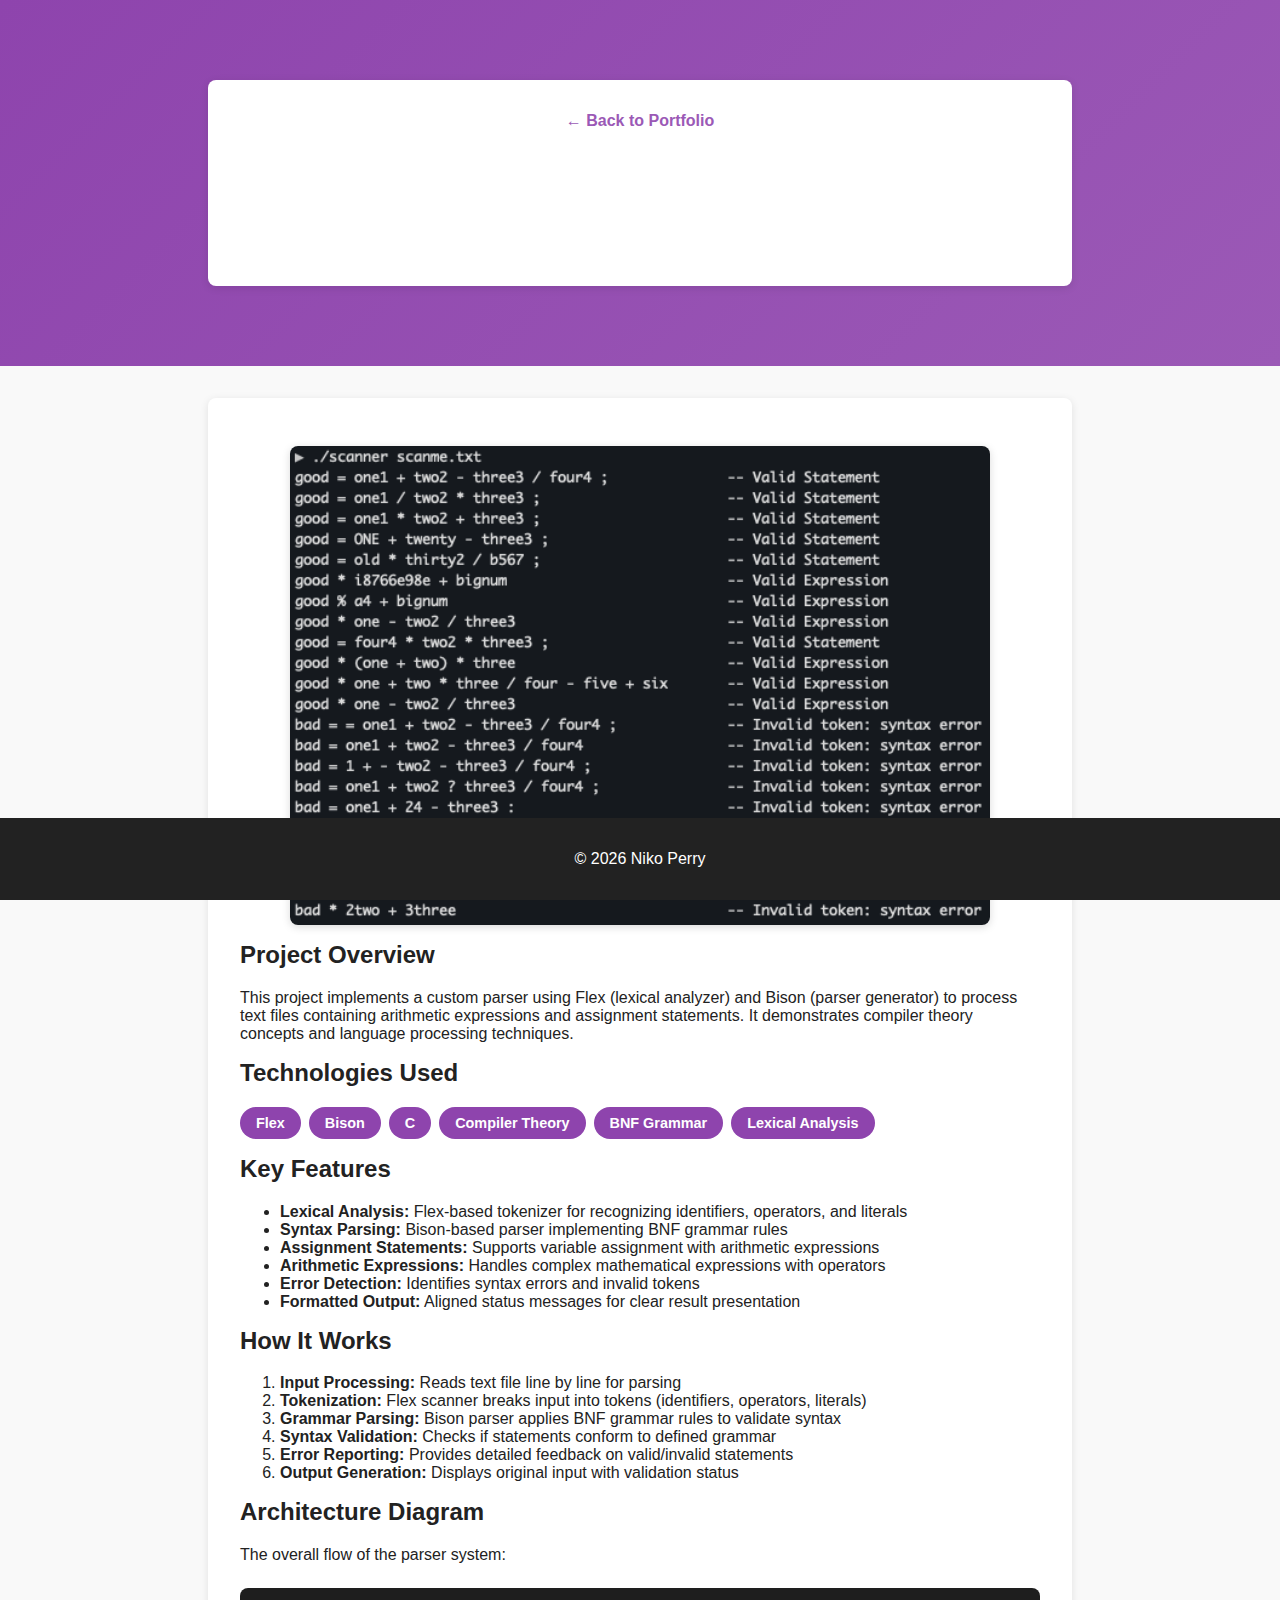
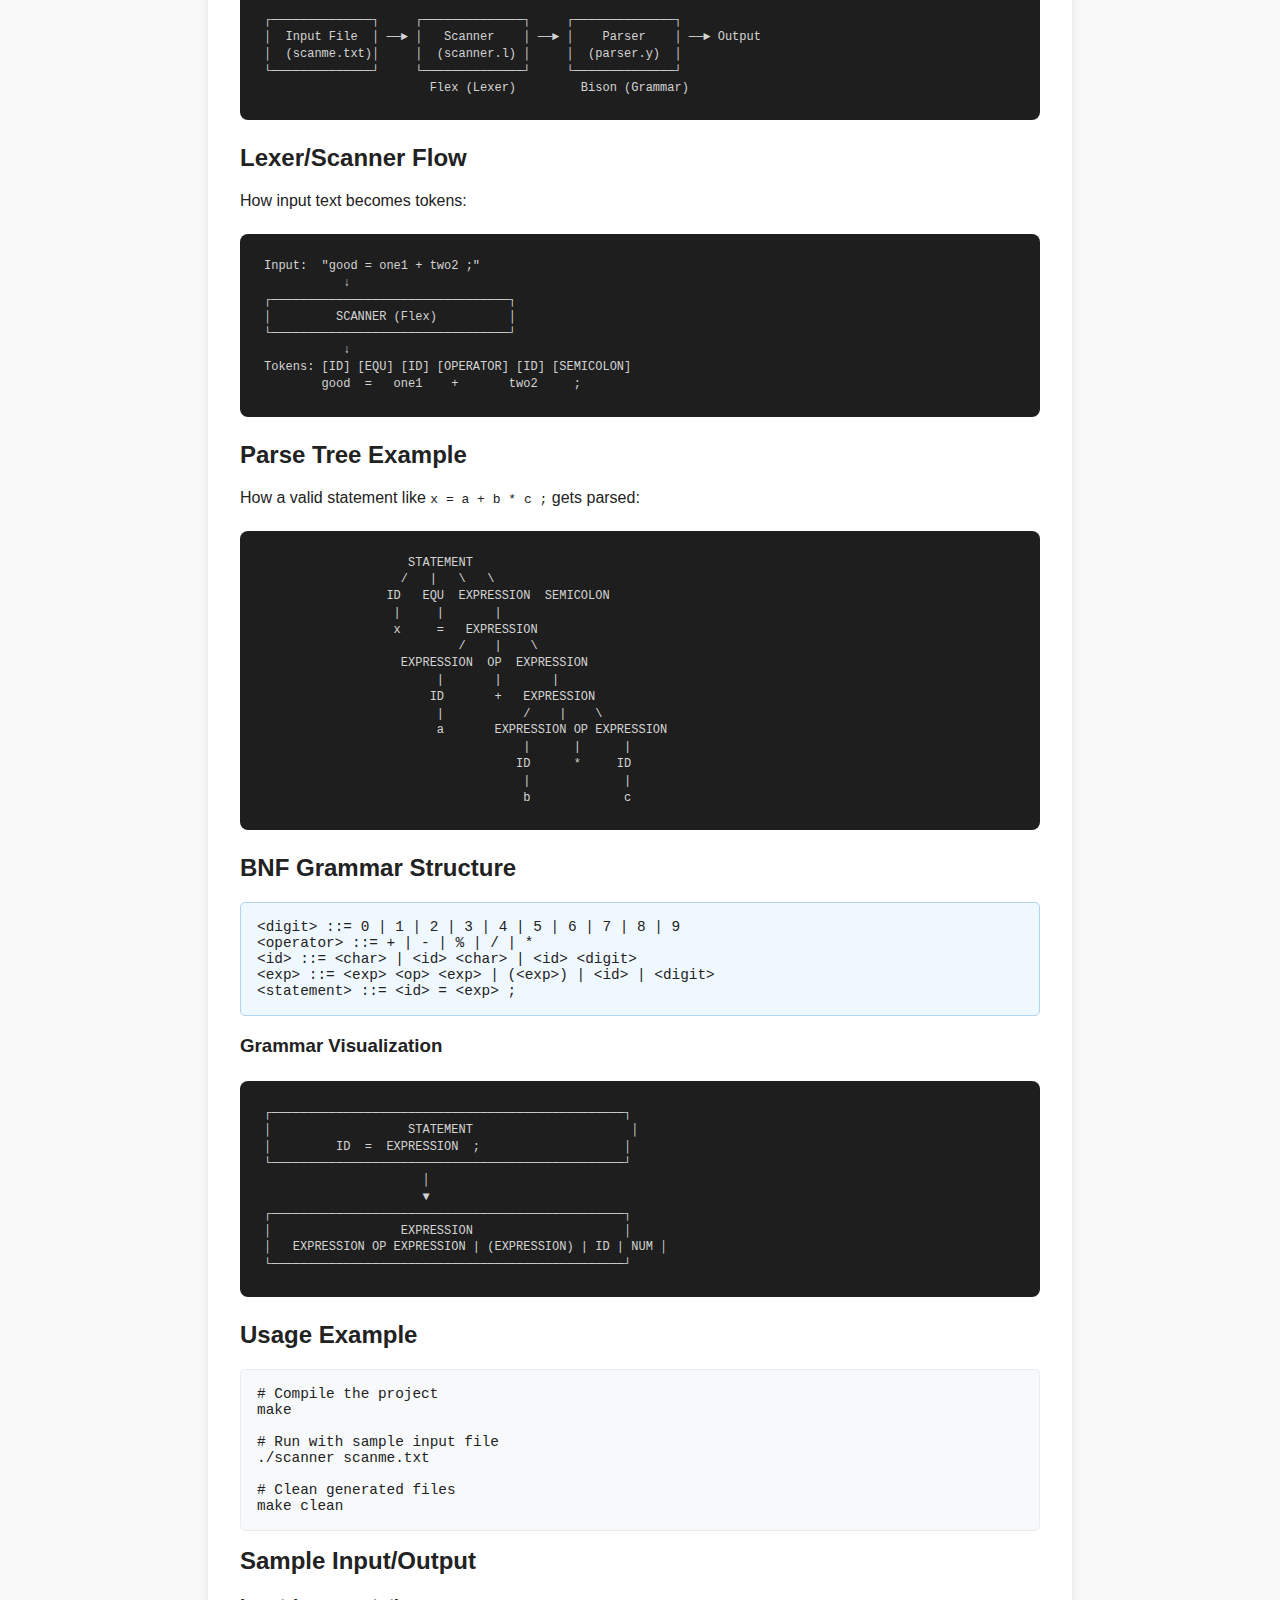
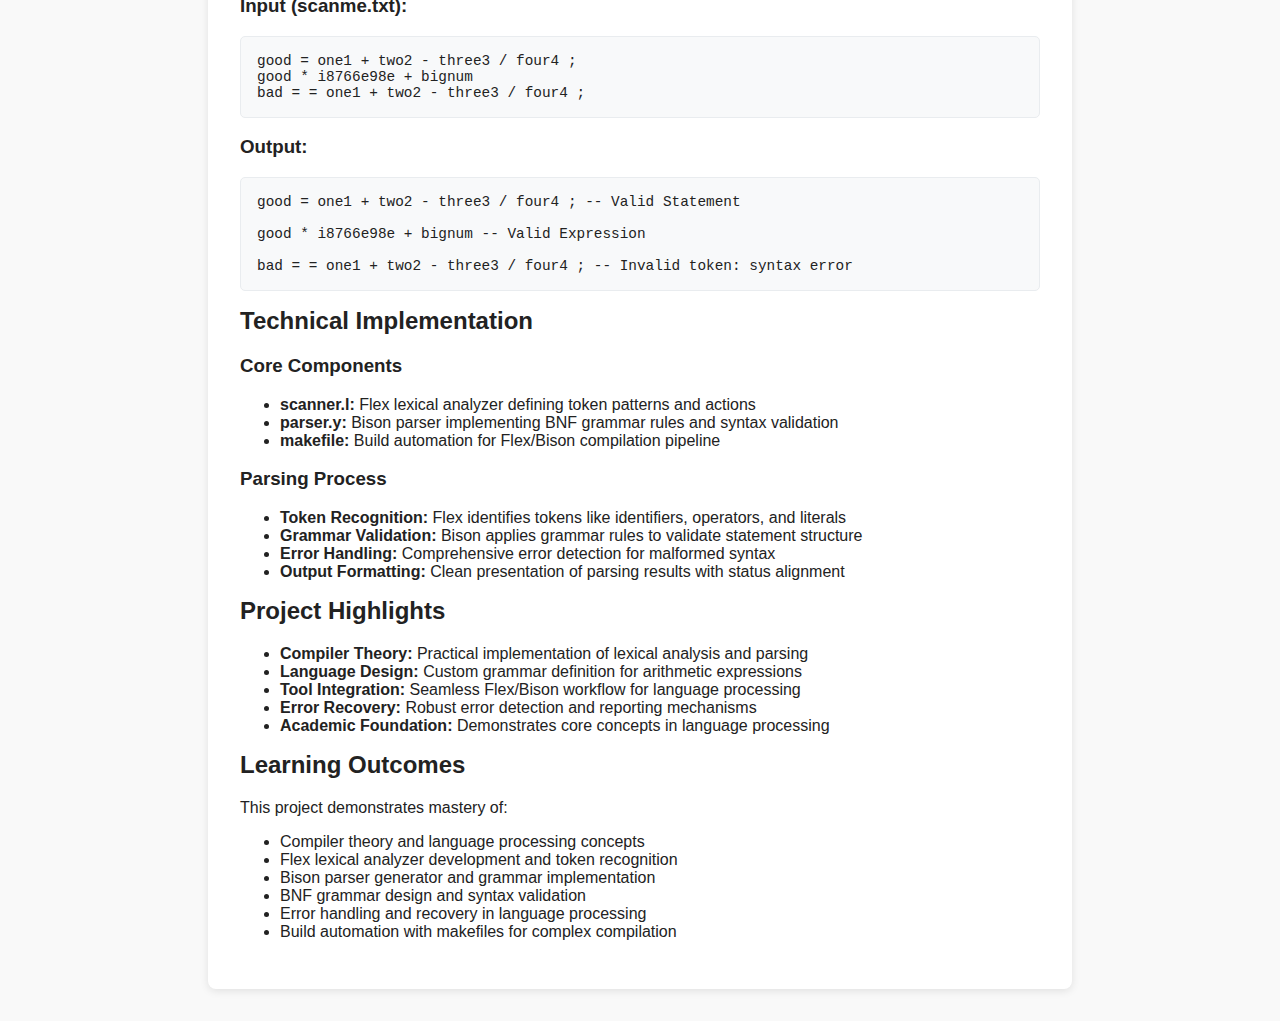
<file: projects/statement-parser/statement-parser.html>
<!DOCTYPE html>
<html lang="en">
<head>
  <meta charset="UTF-8">
  <meta name="viewport" content="width=device-width, initial-scale=1.0">
  <title>Statement Parser Project | Niko Perry</title>
  <link rel="stylesheet" href="../../style.css">
  <style>
    .project-header {
      background: linear-gradient(135deg, #8e44ad, #9b59b6);
      color: white;
      padding: 3rem 0;
      text-align: center;
    }
    
    .project-content {
      max-width: 800px;
      margin: 2rem auto;
      padding: 2rem;
      background: white;
      border-radius: 8px;
      box-shadow: 0 2px 8px rgba(0,0,0,0.1);
    }
    
    .back-link {
      display: inline-block;
      margin-bottom: 2rem;
      color: #9b59b6;
      text-decoration: none;
      font-weight: bold;
    }
    
    .back-link:hover {
      text-decoration: underline;
    }
    
    .project-image {
      width: 100%;
      max-width: 600px;
      height: 300px;
      object-fit: cover;
      border-radius: 8px;
      margin: 1rem 0;
    }
    
    .tech-stack {
      display: flex;
      flex-wrap: wrap;
      gap: 0.5rem;
      margin: 1rem 0;
    }
    
    .tech-tag {
      background: #8e44ad;
      color: white;
      padding: 0.5rem 1rem;
      border-radius: 20px;
      font-size: 0.9rem;
      font-weight: bold;
    }
    
    .github-button {
      display: inline-block;
      background: #333;
      color: white;
      padding: 1rem 2rem;
      text-decoration: none;
      border-radius: 5px;
      font-weight: bold;
      margin-top: 1rem;
      transition: background 0.3s ease;
    }
    
    .github-button:hover {
      background: #555;
    }
    
    .code-block {
      background: #f8f9fa;
      border: 1px solid #e9ecef;
      border-radius: 5px;
      padding: 1rem;
      margin: 1rem 0;
      font-family: 'Courier New', monospace;
      font-size: 0.9rem;
      overflow-x: auto;
    }
    
    .grammar-block {
      background: #f0f8ff;
      border: 1px solid #b0d4f1;
      border-radius: 5px;
      padding: 1rem;
      margin: 1rem 0;
      font-family: 'Courier New', monospace;
      font-size: 0.9rem;
    }
    
    .diagram-block {
      background: #1e1e1e;
      color: #d4d4d4;
      border-radius: 8px;
      padding: 1.5rem;
      margin: 1.5rem 0;
      font-family: 'Courier New', monospace;
      font-size: 0.75rem;
      overflow-x: auto;
      white-space: pre;
      line-height: 1.4;
    }
    
    .diagram-block .highlight {
      color: #4ec9b0;
    }
    
    .diagram-block .keyword {
      color: #569cd6;
    }
    
    .diagram-block .string {
      color: #ce9178;
    }
    
    .project-image-full {
      width: 100%;
      max-width: 700px;
      height: auto;
      object-fit: contain;
      border-radius: 8px;
      margin: 1rem auto;
      display: block;
      box-shadow: 0 2px 8px rgba(0,0,0,0.15);
    }
  </style>
</head>
<body>
  <div class="project-header">
    <div class="project-content">
      <a href="../../index.html" class="back-link">← Back to Portfolio</a>
      <h1>Statement Parser</h1>
      <p>A Flex/Bison implementation for parsing arithmetic expressions and assignment statements</p>
    </div>
  </div>

  <div class="project-content">
    <img src="images/scanner.png" alt="Statement Parser Terminal Output" class="project-image-full">
    
    <h2>Project Overview</h2>
    <p>This project implements a custom parser using Flex (lexical analyzer) and Bison (parser generator) to process text files containing arithmetic expressions and assignment statements. It demonstrates compiler theory concepts and language processing techniques.</p>
    
    <h2>Technologies Used</h2>
    <div class="tech-stack">
      <span class="tech-tag">Flex</span>
      <span class="tech-tag">Bison</span>
      <span class="tech-tag">C</span>
      <span class="tech-tag">Compiler Theory</span>
      <span class="tech-tag">BNF Grammar</span>
      <span class="tech-tag">Lexical Analysis</span>
    </div>
    
    <h2>Key Features</h2>
    <ul>
      <li><strong>Lexical Analysis:</strong> Flex-based tokenizer for recognizing identifiers, operators, and literals</li>
      <li><strong>Syntax Parsing:</strong> Bison-based parser implementing BNF grammar rules</li>
      <li><strong>Assignment Statements:</strong> Supports variable assignment with arithmetic expressions</li>
      <li><strong>Arithmetic Expressions:</strong> Handles complex mathematical expressions with operators</li>
      <li><strong>Error Detection:</strong> Identifies syntax errors and invalid tokens</li>
      <li><strong>Formatted Output:</strong> Aligned status messages for clear result presentation</li>
    </ul>
    
    <h2>How It Works</h2>
    <ol>
      <li><strong>Input Processing:</strong> Reads text file line by line for parsing</li>
      <li><strong>Tokenization:</strong> Flex scanner breaks input into tokens (identifiers, operators, literals)</li>
      <li><strong>Grammar Parsing:</strong> Bison parser applies BNF grammar rules to validate syntax</li>
      <li><strong>Syntax Validation:</strong> Checks if statements conform to defined grammar</li>
      <li><strong>Error Reporting:</strong> Provides detailed feedback on valid/invalid statements</li>
      <li><strong>Output Generation:</strong> Displays original input with validation status</li>
    </ol>
    
    <h2>Architecture Diagram</h2>
    <p>The overall flow of the parser system:</p>
    <pre class="diagram-block">┌──────────────┐     ┌──────────────┐     ┌──────────────┐
│  Input File  │ ──► │   Scanner    │ ──► │    Parser    │ ──► Output
│  (scanme.txt)│     │  (scanner.l) │     │  (parser.y)  │
└──────────────┘     └──────────────┘     └──────────────┘
                       Flex (Lexer)         Bison (Grammar)</pre>

    <h2>Lexer/Scanner Flow</h2>
    <p>How input text becomes tokens:</p>
    <pre class="diagram-block">Input:  "good = one1 + two2 ;"
           ↓
┌─────────────────────────────────┐
│         SCANNER (Flex)          │
└─────────────────────────────────┘
           ↓
Tokens: [ID] [EQU] [ID] [OPERATOR] [ID] [SEMICOLON]
        good  =   one1    +       two2     ;</pre>

    <h2>Parse Tree Example</h2>
    <p>How a valid statement like <code>x = a + b * c ;</code> gets parsed:</p>
    <pre class="diagram-block">                    STATEMENT
                   /   |   \   \
                 ID   EQU  EXPRESSION  SEMICOLON
                  |     |       |
                  x     =   EXPRESSION
                           /    |    \
                   EXPRESSION  OP  EXPRESSION
                        |       |       |
                       ID       +   EXPRESSION
                        |           /    |    \
                        a       EXPRESSION OP EXPRESSION
                                    |      |      |
                                   ID      *     ID
                                    |             |
                                    b             c</pre>
    
    <h2>BNF Grammar Structure</h2>
    <div class="grammar-block">
&lt;digit&gt;       ::= 0 | 1 | 2 | 3 | 4 | 5 | 6 | 7 | 8 | 9<br>
&lt;operator&gt;    ::= + | - | % | / | *<br>
&lt;id&gt;          ::= &lt;char&gt; | &lt;id&gt; &lt;char&gt; | &lt;id&gt; &lt;digit&gt;<br>
&lt;exp&gt;         ::= &lt;exp&gt; &lt;op&gt; &lt;exp&gt; | (&lt;exp&gt;) | &lt;id&gt; | &lt;digit&gt;<br>
&lt;statement&gt;   ::= &lt;id&gt; = &lt;exp&gt; ;
    </div>
    
    <h3>Grammar Visualization</h3>
    <pre class="diagram-block">┌─────────────────────────────────────────────────┐
│                   STATEMENT                      │
│         ID  =  EXPRESSION  ;                    │
└─────────────────────────────────────────────────┘
                      │
                      ▼
┌─────────────────────────────────────────────────┐
│                  EXPRESSION                     │
│   EXPRESSION OP EXPRESSION | (EXPRESSION) | ID | NUM │
└─────────────────────────────────────────────────┘</pre>
    
    <h2>Usage Example</h2>
    <div class="code-block">
# Compile the project<br>
make<br><br>
# Run with sample input file<br>
./scanner scanme.txt<br><br>
# Clean generated files<br>
make clean
    </div>
    
    <h2>Sample Input/Output</h2>
    <h3>Input (scanme.txt):</h3>
    <div class="code-block">
good = one1 + two2 - three3 / four4 ;<br>
good * i8766e98e + bignum<br>
bad = = one1 + two2 - three3 / four4 ;
    </div>
    
    <h3>Output:</h3>
    <div class="code-block">
good = one1 + two2 - three3 / four4 ;    -- Valid Statement<br><br>
good * i8766e98e + bignum                -- Valid Expression<br><br>
bad = = one1 + two2 - three3 / four4 ;   -- Invalid token: syntax error
    </div>
    
    <h2>Technical Implementation</h2>
    <h3>Core Components</h3>
    <ul>
      <li><strong>scanner.l:</strong> Flex lexical analyzer defining token patterns and actions</li>
      <li><strong>parser.y:</strong> Bison parser implementing BNF grammar rules and syntax validation</li>
      <li><strong>makefile:</strong> Build automation for Flex/Bison compilation pipeline</li>
    </ul>
    
    <h3>Parsing Process</h3>
    <ul>
      <li><strong>Token Recognition:</strong> Flex identifies tokens like identifiers, operators, and literals</li>
      <li><strong>Grammar Validation:</strong> Bison applies grammar rules to validate statement structure</li>
      <li><strong>Error Handling:</strong> Comprehensive error detection for malformed syntax</li>
      <li><strong>Output Formatting:</strong> Clean presentation of parsing results with status alignment</li>
    </ul>
    
    <h2>Project Highlights</h2>
    <ul>
      <li><strong>Compiler Theory:</strong> Practical implementation of lexical analysis and parsing</li>
      <li><strong>Language Design:</strong> Custom grammar definition for arithmetic expressions</li>
      <li><strong>Tool Integration:</strong> Seamless Flex/Bison workflow for language processing</li>
      <li><strong>Error Recovery:</strong> Robust error detection and reporting mechanisms</li>
      <li><strong>Academic Foundation:</strong> Demonstrates core concepts in language processing</li>
    </ul>
    
    <h2>Learning Outcomes</h2>
    <p>This project demonstrates mastery of:</p>
    <ul>
      <li>Compiler theory and language processing concepts</li>
      <li>Flex lexical analyzer development and token recognition</li>
      <li>Bison parser generator and grammar implementation</li>
      <li>BNF grammar design and syntax validation</li>
      <li>Error handling and recovery in language processing</li>
      <li>Build automation with makefiles for complex compilation</li>
    </ul>
    
  </div>

  <footer>
    <p>&copy; 2026 Niko Perry</p>
  </footer>
</body>
</html>
</file>
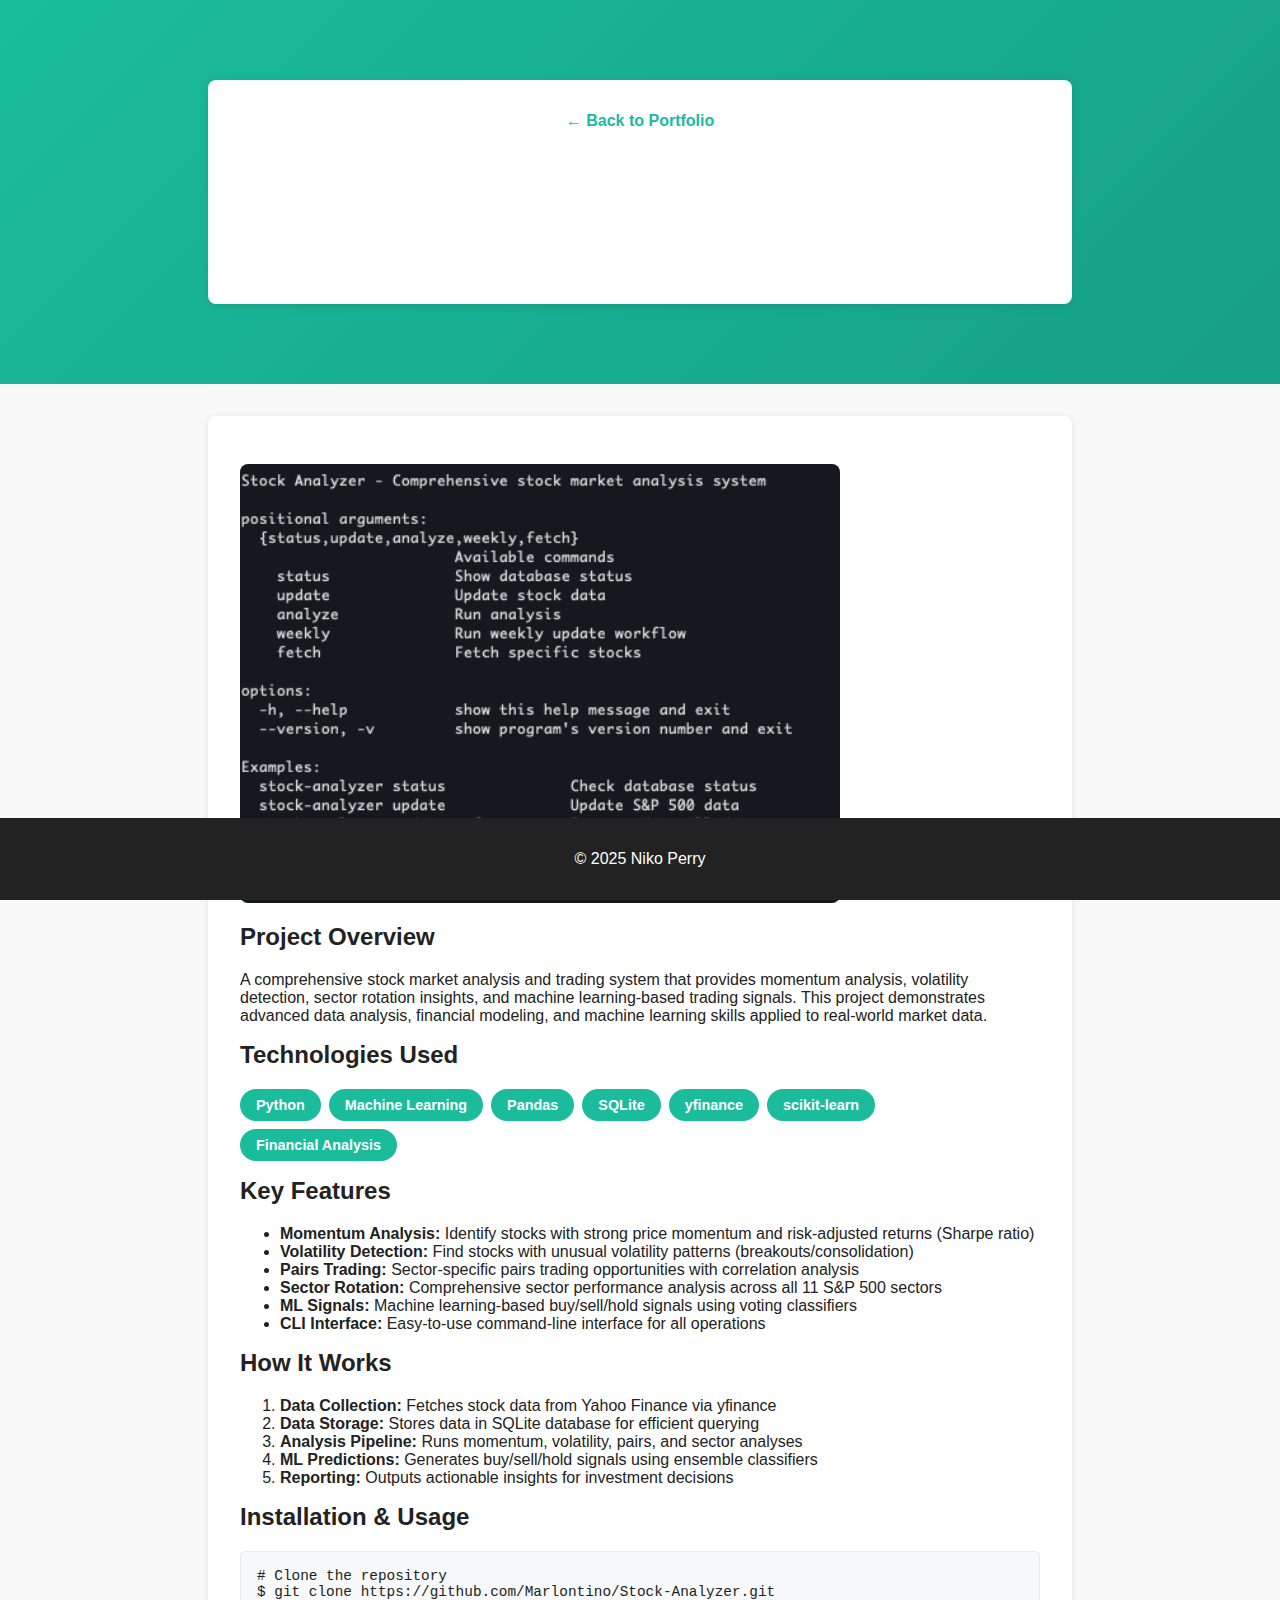
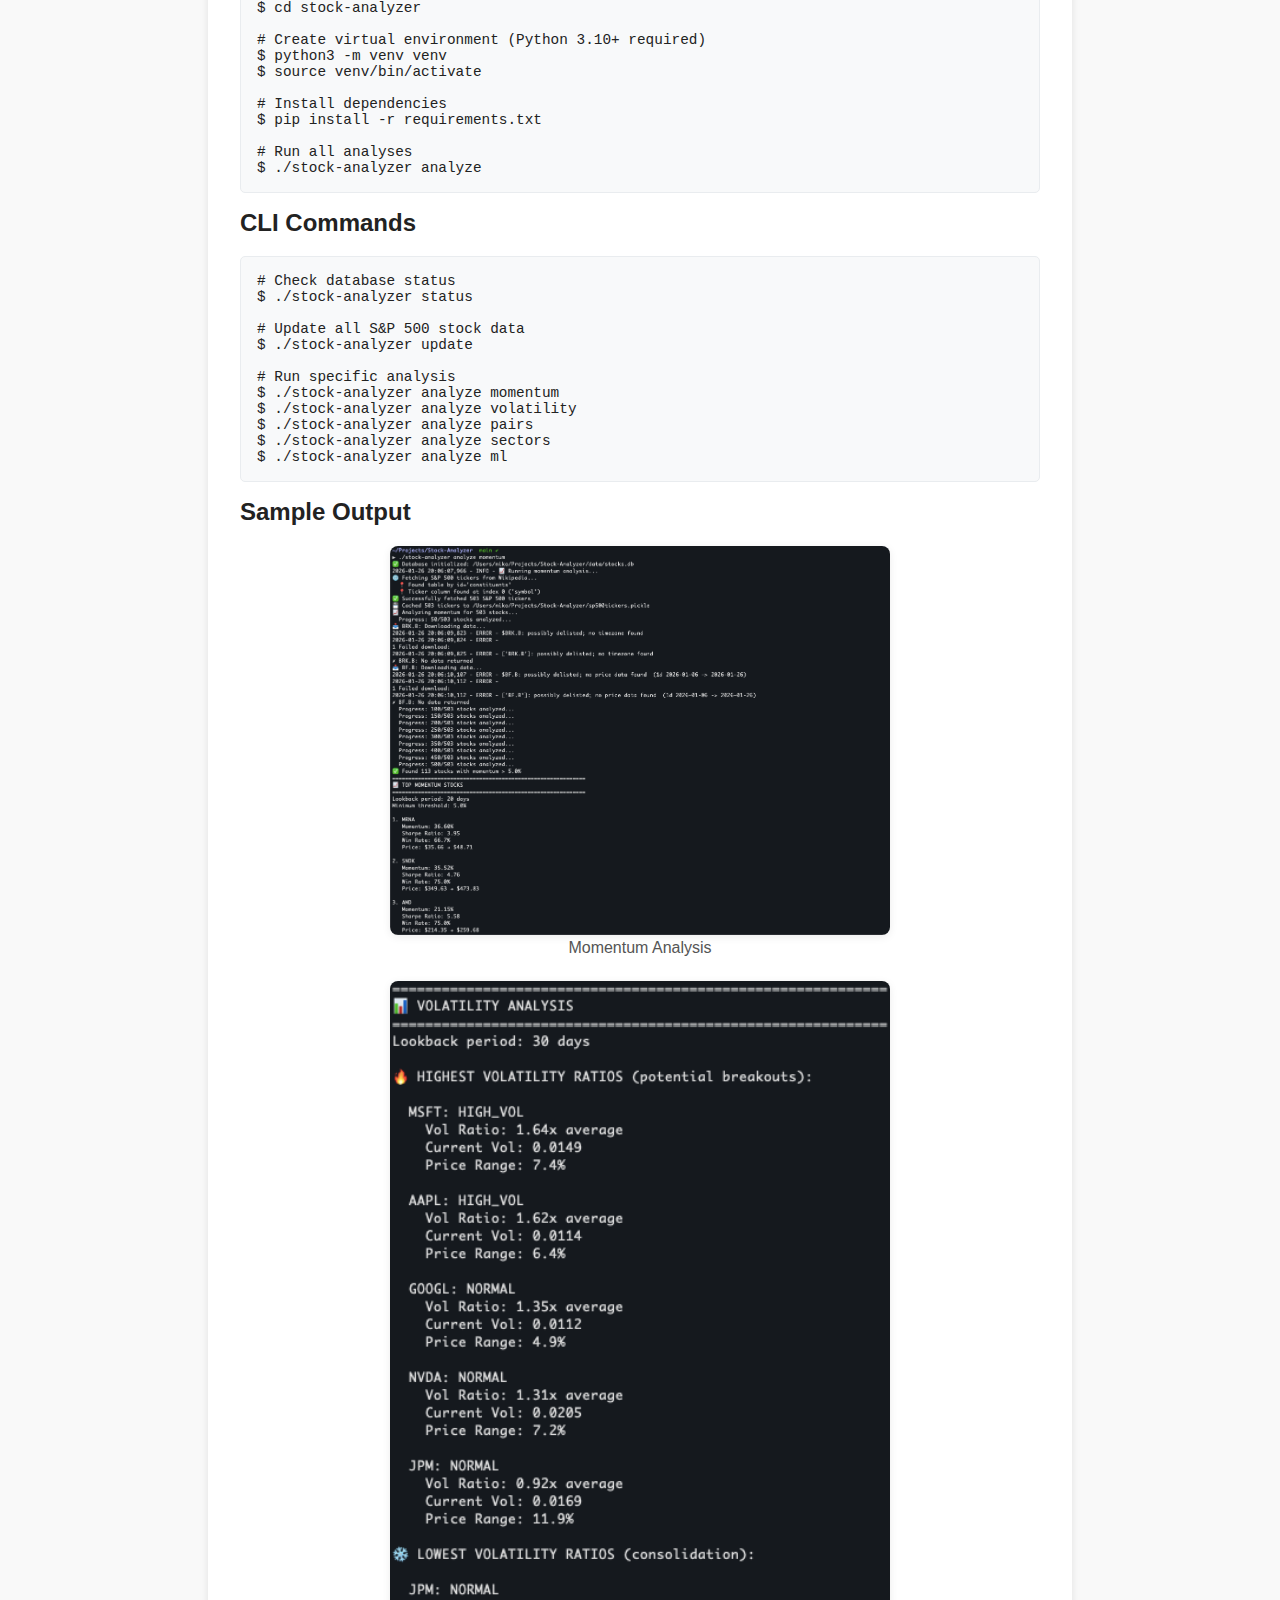
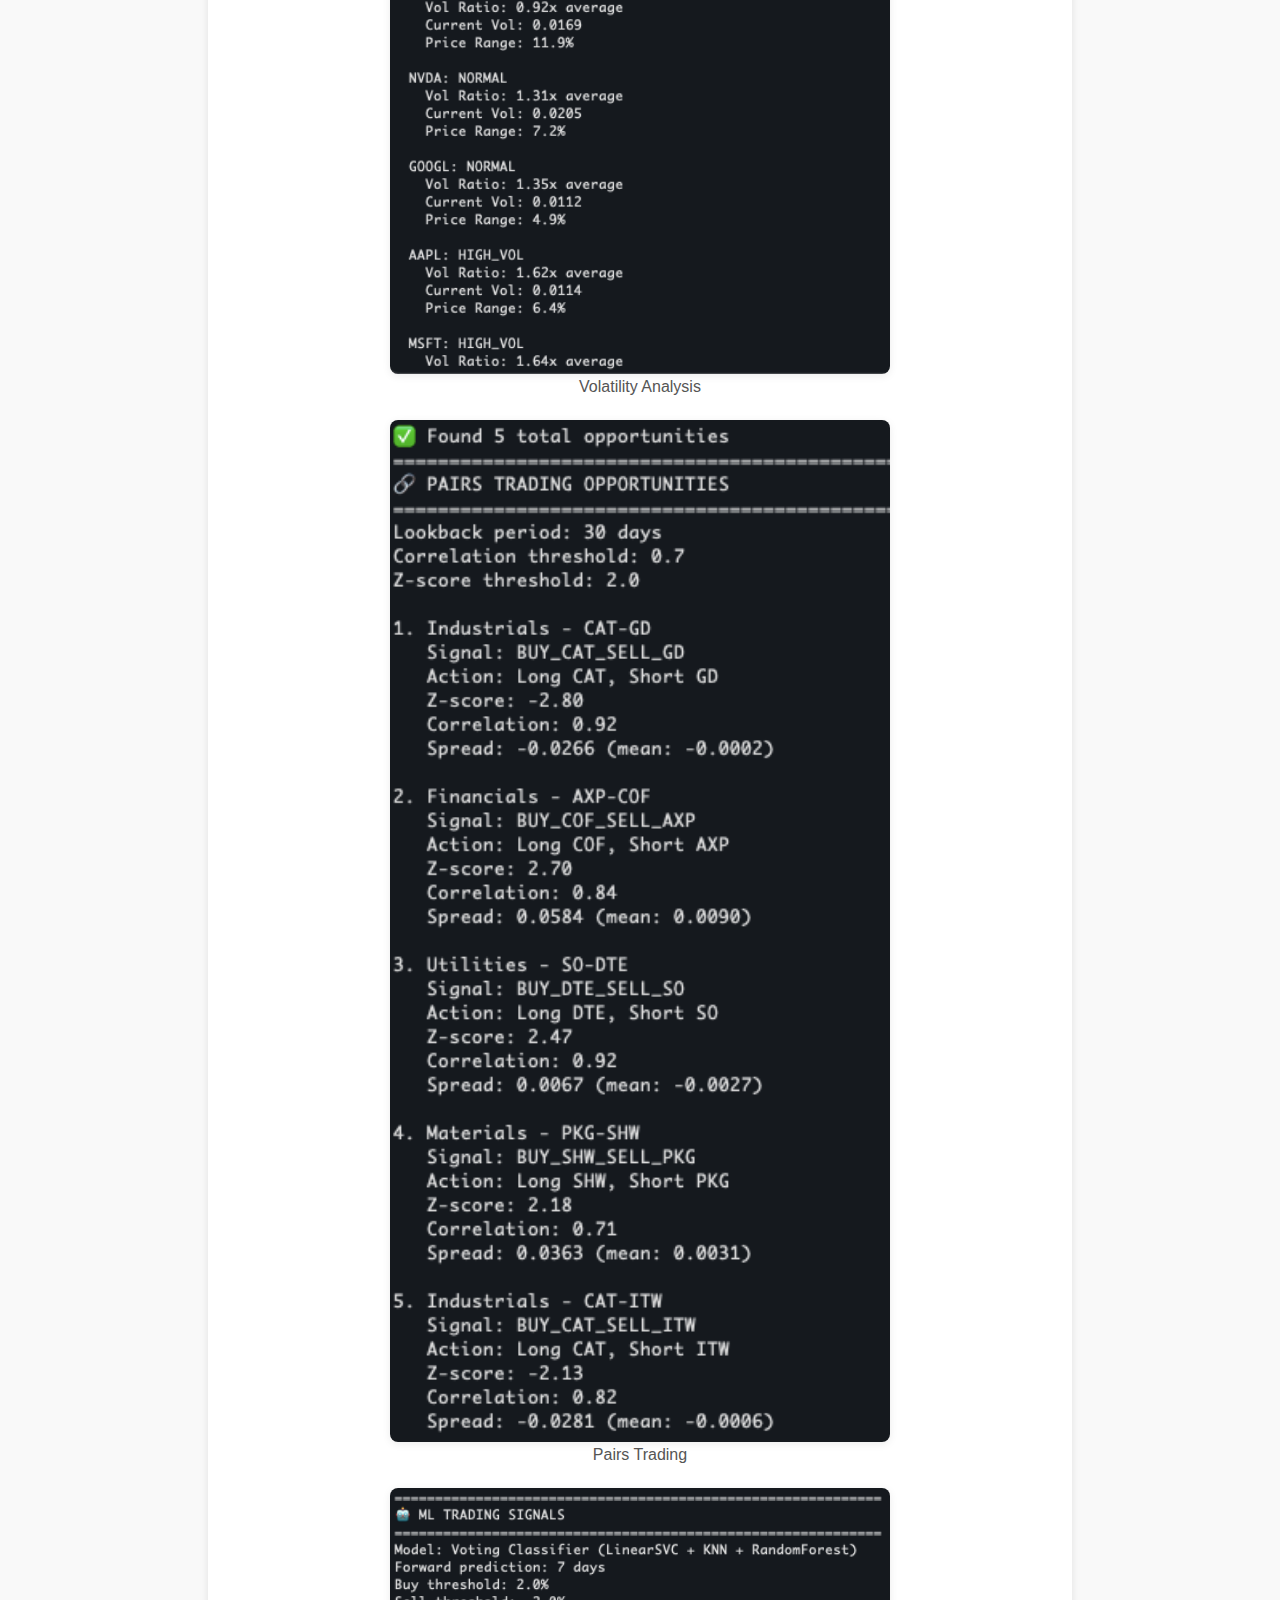
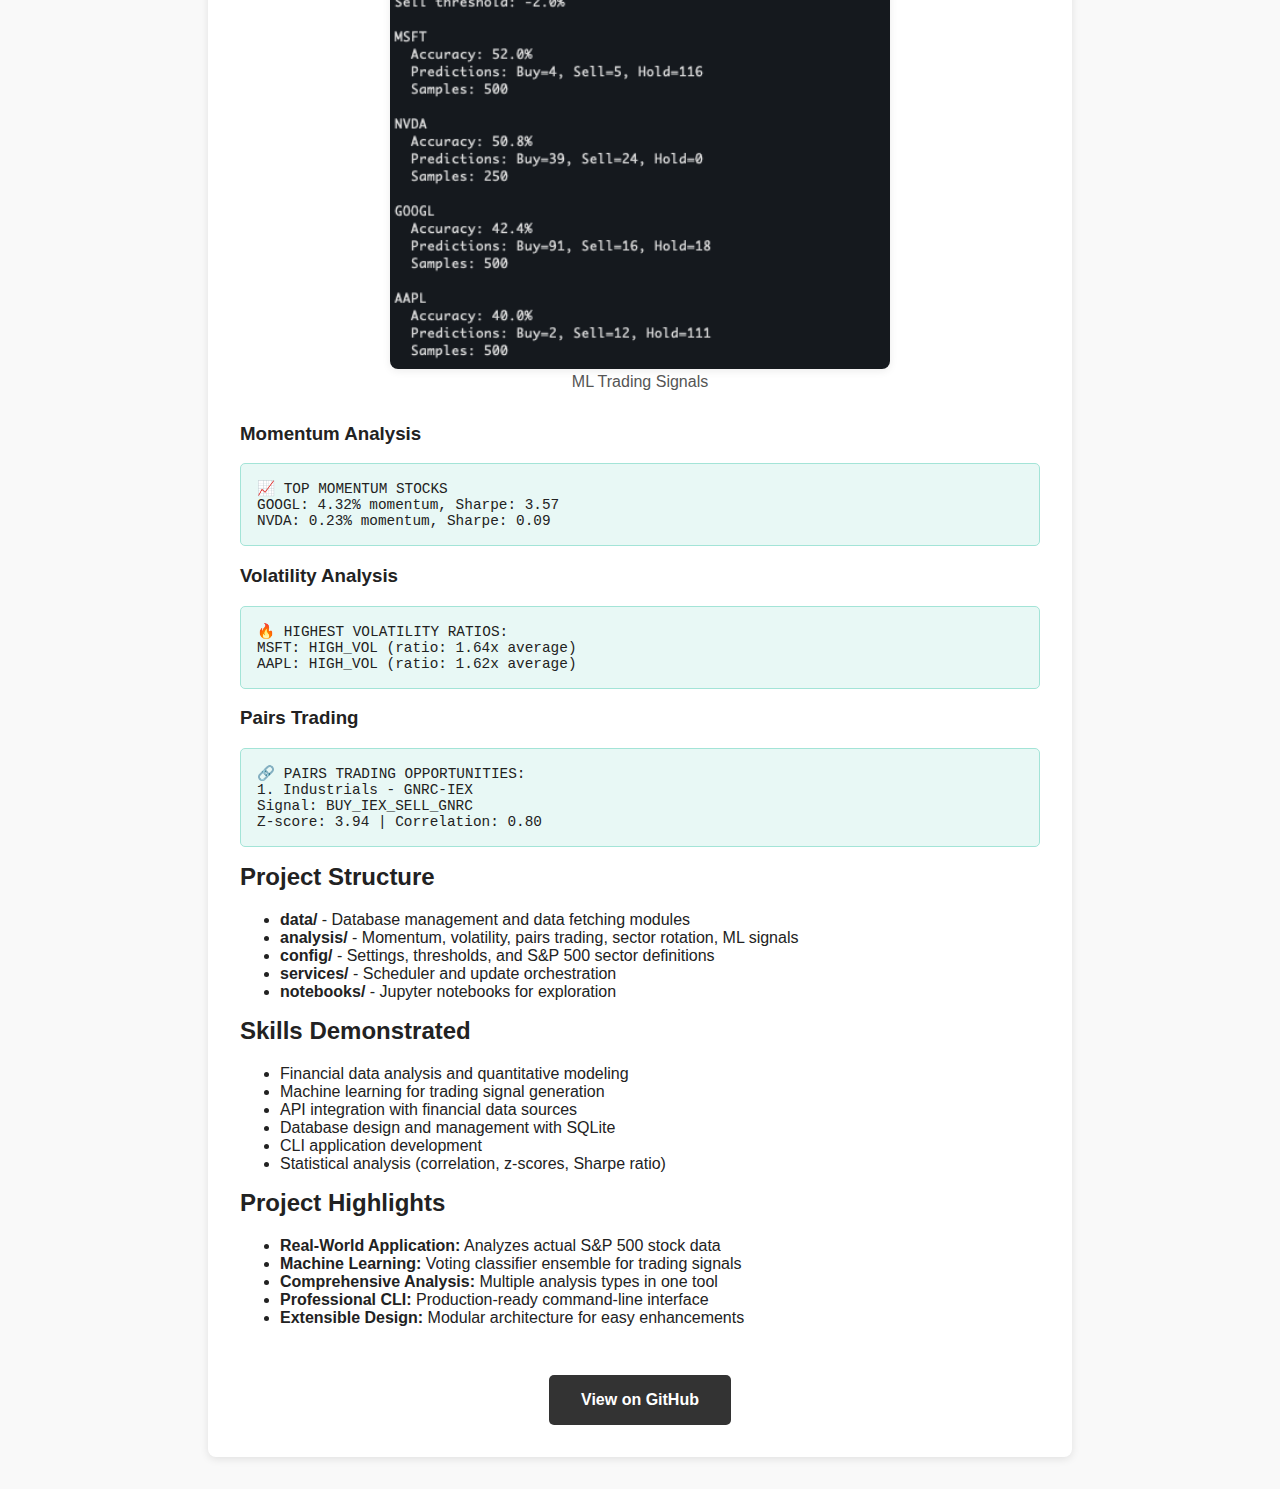
<file: projects/stock-analyzer/stock-analyzer.html>
<!DOCTYPE html>
<html lang="en">
<head>
  <meta charset="UTF-8">
  <meta name="viewport" content="width=device-width, initial-scale=1.0">
  <title>Stock Analyzer | Niko Perry</title>
  <link rel="stylesheet" href="../../style.css">
  <style>
    .project-header {
      background: linear-gradient(135deg, #1abc9c, #16a085);
      color: white;
      padding: 3rem 0;
      text-align: center;
    }
    .project-content {
      max-width: 800px;
      margin: 2rem auto;
      padding: 2rem;
      background: white;
      border-radius: 8px;
      box-shadow: 0 2px 8px rgba(0,0,0,0.1);
    }
    .back-link {
      display: inline-block;
      margin-bottom: 2rem;
      color: #1abc9c;
      text-decoration: none;
      font-weight: bold;
    }
    .back-link:hover {
      text-decoration: underline;
    }
    .project-image {
      width: 100%;
      max-width: 600px;
      height: auto;
      object-fit: contain;
      border-radius: 8px;
      margin: 1rem 0;
    }
    .tech-stack {
      display: flex;
      flex-wrap: wrap;
      gap: 0.5rem;
      margin: 1rem 0;
    }
    .tech-tag {
      background: #1abc9c;
      color: white;
      padding: 0.5rem 1rem;
      border-radius: 20px;
      font-size: 0.9rem;
      font-weight: bold;
    }
    .github-button {
      display: inline-block;
      background: #333;
      color: white;
      padding: 1rem 2rem;
      text-decoration: none;
      border-radius: 5px;
      font-weight: bold;
      margin-top: 1rem;
      transition: background 0.3s ease;
    }
    .github-button:hover {
      background: #555;
    }
    .code-block {
      background: #f8f9fa;
      border: 1px solid #e9ecef;
      border-radius: 5px;
      padding: 1rem;
      margin: 1rem 0;
      font-family: 'Courier New', monospace;
      font-size: 0.9rem;
      overflow-x: auto;
    }
    .output-block {
      background: #e8f8f5;
      border: 1px solid #a3e4d7;
      border-radius: 5px;
      padding: 1rem;
      margin: 1rem 0;
      font-family: 'Courier New', monospace;
      font-size: 0.9rem;
    }
  </style>
</head>
<body>
  <div class="project-header">
    <div class="project-content">
      <a href="../../index.html" class="back-link">← Back to Portfolio</a>
      <h1>Stock Analyzer</h1>
      <p>A comprehensive stock market analysis and trading system with momentum analysis, volatility detection, and ML-based signals</p>
    </div>
  </div>

  <div class="project-content">
    <!-- Main project image - CLI screenshot -->
    <img src="images/cli.png" alt="Stock Analyzer CLI" class="project-image" onerror="this.src='https://via.placeholder.com/600x300/1abc9c/ffffff?text=Stock+Analyzer'">
    
    <h2>Project Overview</h2>
    <p>A comprehensive stock market analysis and trading system that provides momentum analysis, volatility detection, sector rotation insights, and machine learning-based trading signals. This project demonstrates advanced data analysis, financial modeling, and machine learning skills applied to real-world market data.</p>
    
    <h2>Technologies Used</h2>
    <div class="tech-stack">
      <span class="tech-tag">Python</span>
      <span class="tech-tag">Machine Learning</span>
      <span class="tech-tag">Pandas</span>
      <span class="tech-tag">SQLite</span>
      <span class="tech-tag">yfinance</span>
      <span class="tech-tag">scikit-learn</span>
      <span class="tech-tag">Financial Analysis</span>
    </div>
    
    <h2>Key Features</h2>
    <ul>
      <li><strong>Momentum Analysis:</strong> Identify stocks with strong price momentum and risk-adjusted returns (Sharpe ratio)</li>
      <li><strong>Volatility Detection:</strong> Find stocks with unusual volatility patterns (breakouts/consolidation)</li>
      <li><strong>Pairs Trading:</strong> Sector-specific pairs trading opportunities with correlation analysis</li>
      <li><strong>Sector Rotation:</strong> Comprehensive sector performance analysis across all 11 S&P 500 sectors</li>
      <li><strong>ML Signals:</strong> Machine learning-based buy/sell/hold signals using voting classifiers</li>
      <li><strong>CLI Interface:</strong> Easy-to-use command-line interface for all operations</li>
    </ul>
    
    <h2>How It Works</h2>
    <ol>
      <li><strong>Data Collection:</strong> Fetches stock data from Yahoo Finance via yfinance</li>
      <li><strong>Data Storage:</strong> Stores data in SQLite database for efficient querying</li>
      <li><strong>Analysis Pipeline:</strong> Runs momentum, volatility, pairs, and sector analyses</li>
      <li><strong>ML Predictions:</strong> Generates buy/sell/hold signals using ensemble classifiers</li>
      <li><strong>Reporting:</strong> Outputs actionable insights for investment decisions</li>
    </ol>
    
    <h2>Installation & Usage</h2>
    <div class="code-block">
# Clone the repository<br>
$ git clone https://github.com/Marlontino/Stock-Analyzer.git<br>
$ cd stock-analyzer<br><br>
# Create virtual environment (Python 3.10+ required)<br>
$ python3 -m venv venv<br>
$ source venv/bin/activate<br><br>
# Install dependencies<br>
$ pip install -r requirements.txt<br><br>
# Run all analyses<br>
$ ./stock-analyzer analyze
    </div>
    
    <h2>CLI Commands</h2>
    <div class="code-block">
# Check database status<br>
$ ./stock-analyzer status<br><br>
# Update all S&P 500 stock data<br>
$ ./stock-analyzer update<br><br>
# Run specific analysis<br>
$ ./stock-analyzer analyze momentum<br>
$ ./stock-analyzer analyze volatility<br>
$ ./stock-analyzer analyze pairs<br>
$ ./stock-analyzer analyze sectors<br>
$ ./stock-analyzer analyze ml
    </div>
    
    <h2>Sample Output</h2>
    
    <!-- Screenshots section -->
    <div style="display: flex; flex-direction: column; align-items: center; gap: 1.5rem; margin-bottom: 2rem;">
      <figure style="margin:0;">
        <img src="images/momentum.png" alt="Momentum Analysis Output" style="max-width: 100%; width: 500px; border-radius: 8px; box-shadow: 0 2px 8px rgba(0,0,0,0.08);">
        <figcaption style="text-align:center; color:#555;">Momentum Analysis</figcaption>
      </figure>
      <figure style="margin:0;">
        <img src="images/volatility.png" alt="Volatility Analysis Output" style="max-width: 100%; width: 500px; border-radius: 8px; box-shadow: 0 2px 8px rgba(0,0,0,0.08);">
        <figcaption style="text-align:center; color:#555;">Volatility Analysis</figcaption>
      </figure>
      <figure style="margin:0;">
        <img src="images/pairs.png" alt="Pairs Trading Output" style="max-width: 100%; width: 500px; border-radius: 8px; box-shadow: 0 2px 8px rgba(0,0,0,0.08);">
        <figcaption style="text-align:center; color:#555;">Pairs Trading</figcaption>
      </figure>
      <figure style="margin:0;">
        <img src="images/ml.png" alt="ML Signals Output" style="max-width: 100%; width: 500px; border-radius: 8px; box-shadow: 0 2px 8px rgba(0,0,0,0.08);">
        <figcaption style="text-align:center; color:#555;">ML Trading Signals</figcaption>
      </figure>
    </div>
    
    <h3>Momentum Analysis</h3>
    <div class="output-block">
📈 TOP MOMENTUM STOCKS<br>
GOOGL: 4.32% momentum, Sharpe: 3.57<br>
NVDA: 0.23% momentum, Sharpe: 0.09
    </div>
    
    <h3>Volatility Analysis</h3>
    <div class="output-block">
🔥 HIGHEST VOLATILITY RATIOS:<br>
MSFT: HIGH_VOL (ratio: 1.64x average)<br>
AAPL: HIGH_VOL (ratio: 1.62x average)
    </div>
    
    <h3>Pairs Trading</h3>
    <div class="output-block">
🔗 PAIRS TRADING OPPORTUNITIES:<br>
1. Industrials - GNRC-IEX<br>
   Signal: BUY_IEX_SELL_GNRC<br>
   Z-score: 3.94 | Correlation: 0.80
    </div>
    
    <h2>Project Structure</h2>
    <ul>
      <li><strong>data/</strong> - Database management and data fetching modules</li>
      <li><strong>analysis/</strong> - Momentum, volatility, pairs trading, sector rotation, ML signals</li>
      <li><strong>config/</strong> - Settings, thresholds, and S&P 500 sector definitions</li>
      <li><strong>services/</strong> - Scheduler and update orchestration</li>
      <li><strong>notebooks/</strong> - Jupyter notebooks for exploration</li>
    </ul>
    
    <h2>Skills Demonstrated</h2>
    <ul>
      <li>Financial data analysis and quantitative modeling</li>
      <li>Machine learning for trading signal generation</li>
      <li>API integration with financial data sources</li>
      <li>Database design and management with SQLite</li>
      <li>CLI application development</li>
      <li>Statistical analysis (correlation, z-scores, Sharpe ratio)</li>
    </ul>
    
    <h2>Project Highlights</h2>
    <ul>
      <li><strong>Real-World Application:</strong> Analyzes actual S&P 500 stock data</li>
      <li><strong>Machine Learning:</strong> Voting classifier ensemble for trading signals</li>
      <li><strong>Comprehensive Analysis:</strong> Multiple analysis types in one tool</li>
      <li><strong>Professional CLI:</strong> Production-ready command-line interface</li>
      <li><strong>Extensible Design:</strong> Modular architecture for easy enhancements</li>
    </ul>
    
    <div style="text-align: center; margin-top: 2rem;">
      <a href="https://github.com/Marlontino/Stock-Analyzer" target="_blank" class="github-button">View on GitHub</a>
    </div>
  </div>

  <footer>
    <p>&copy; 2025 Niko Perry</p>
  </footer>
</body>
</html>
</file>
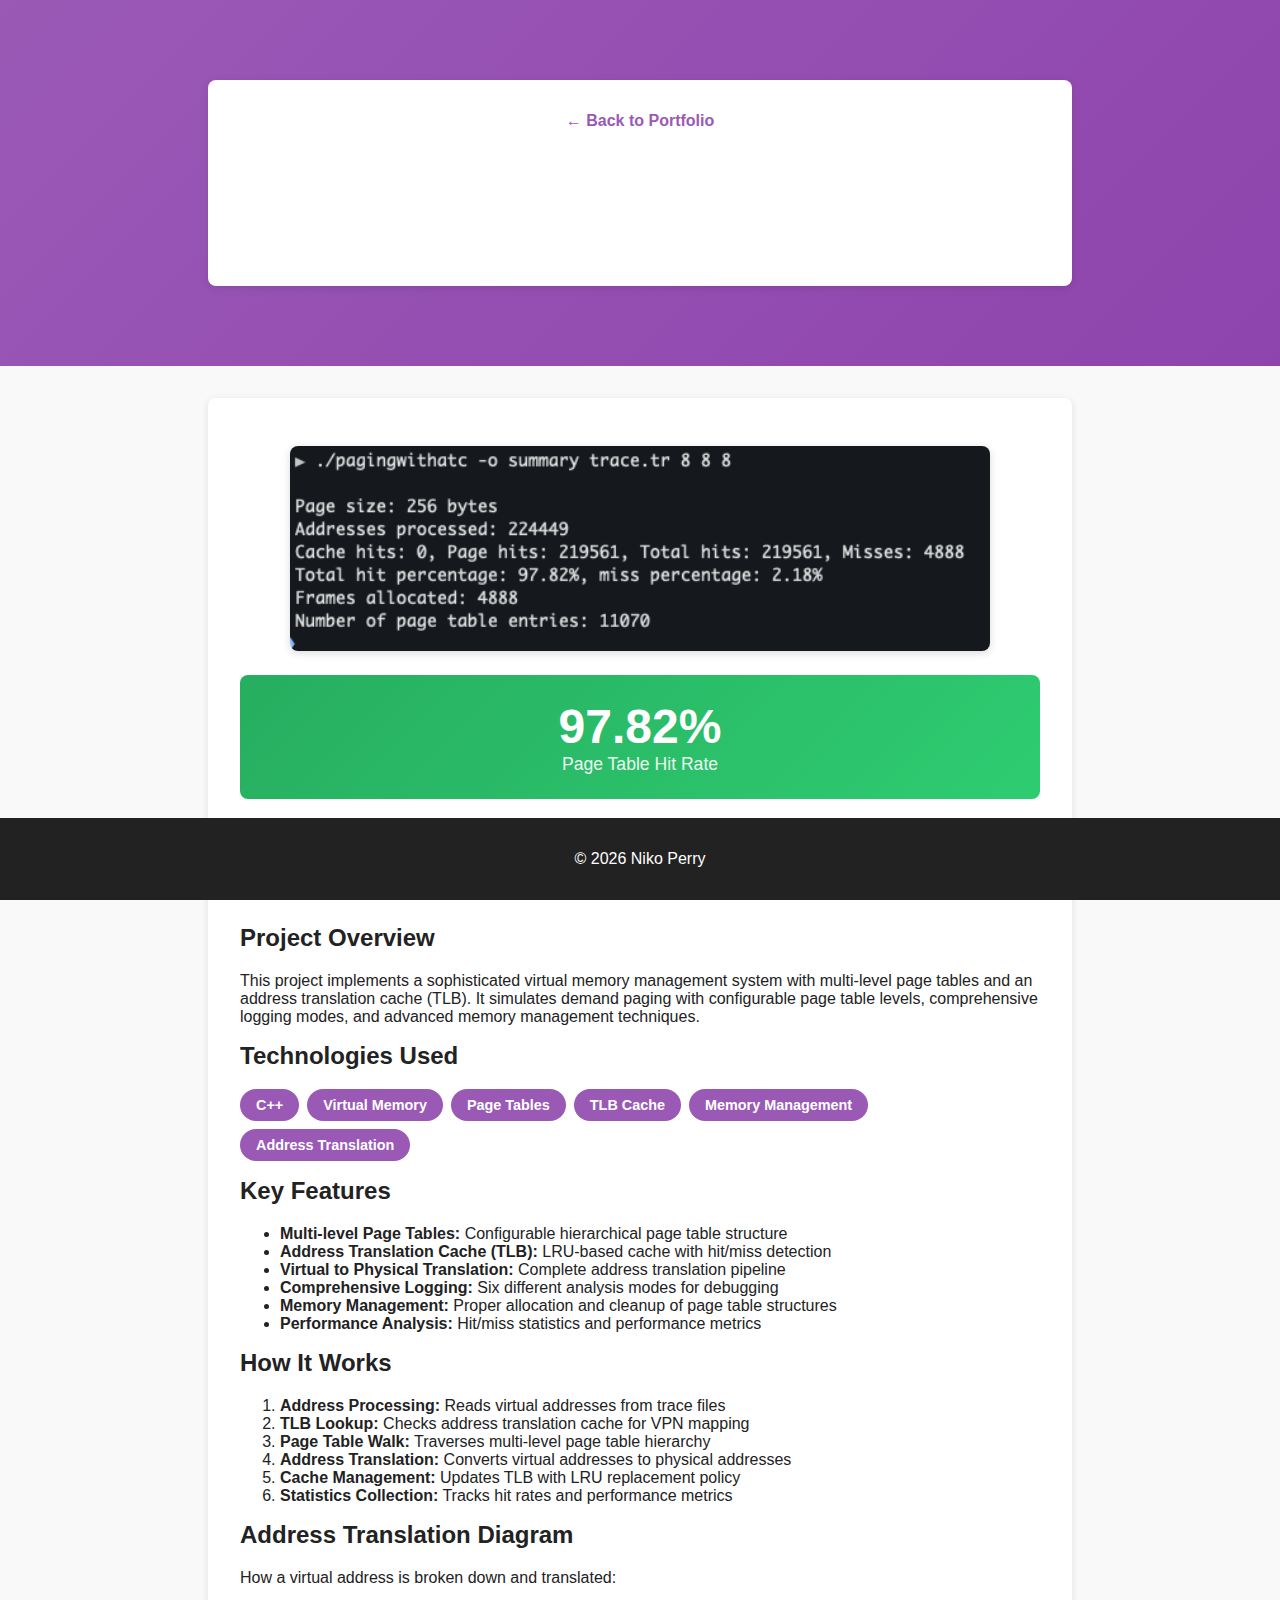
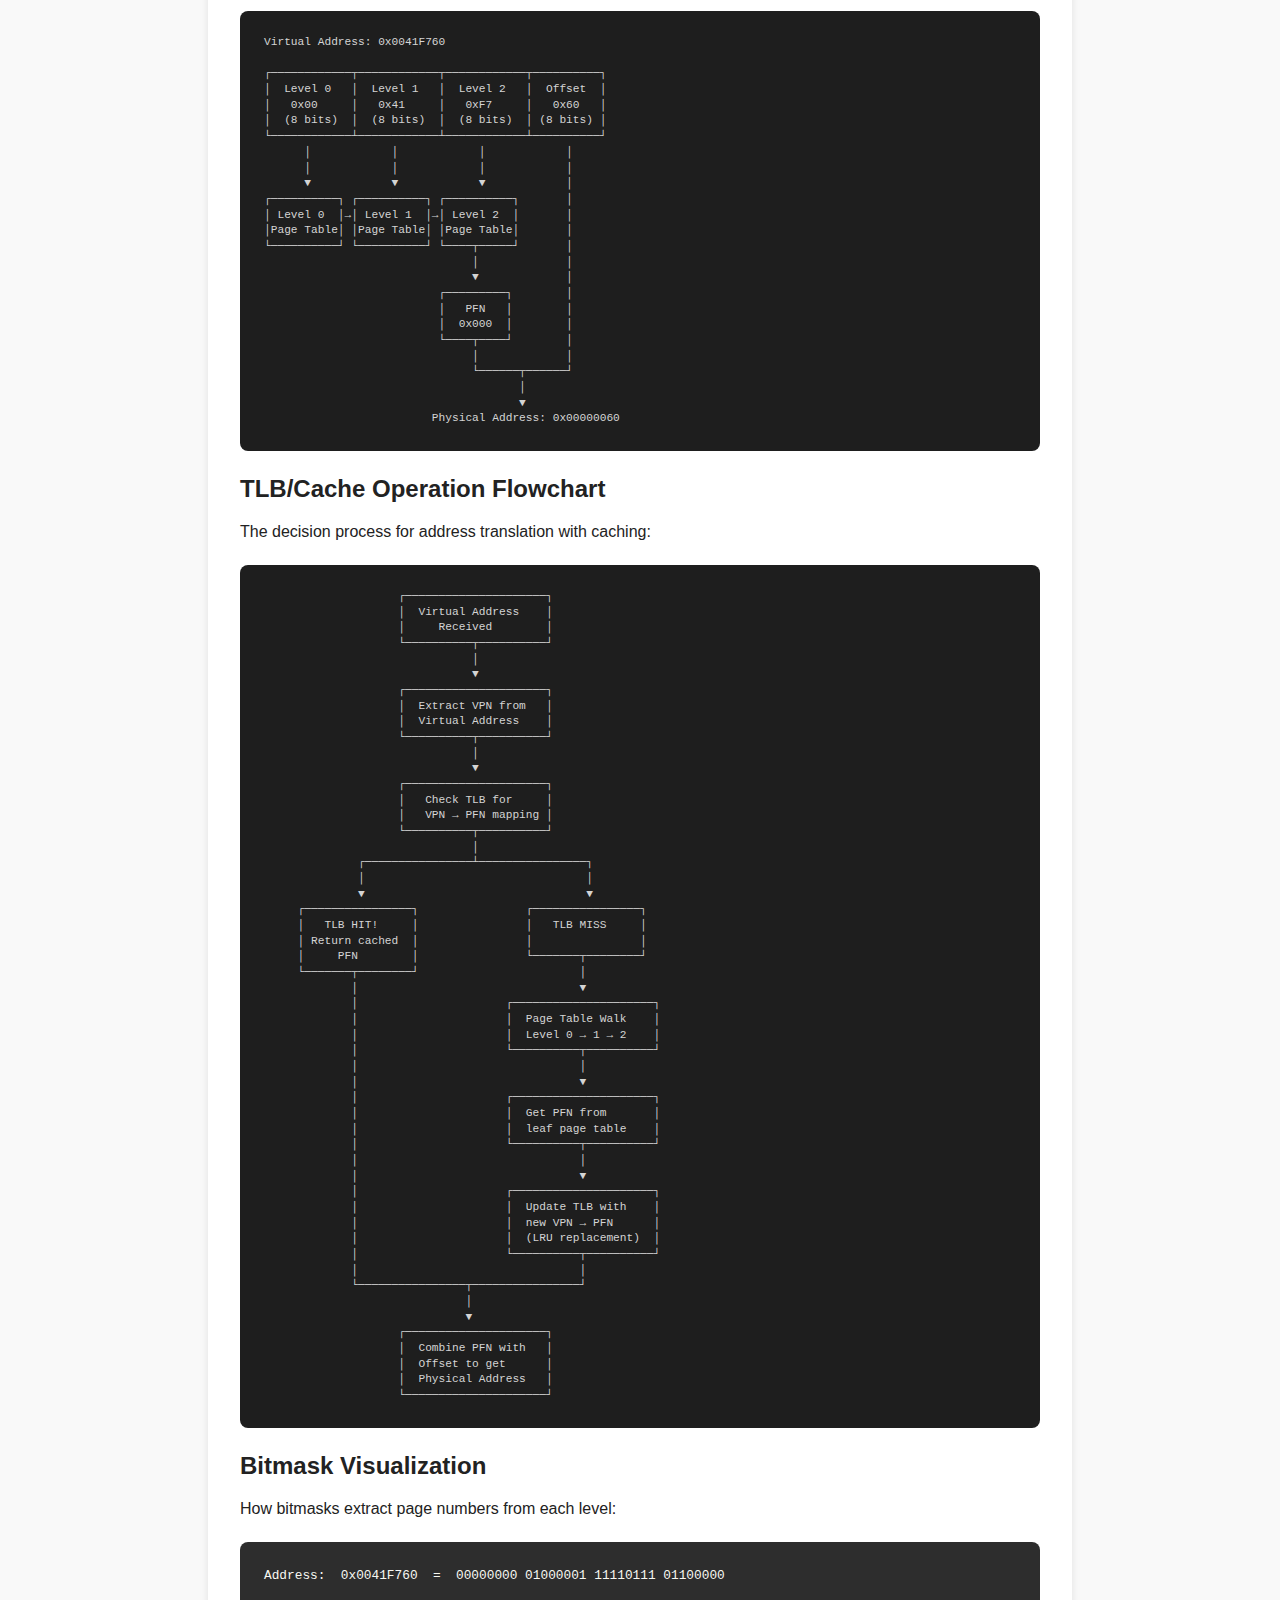
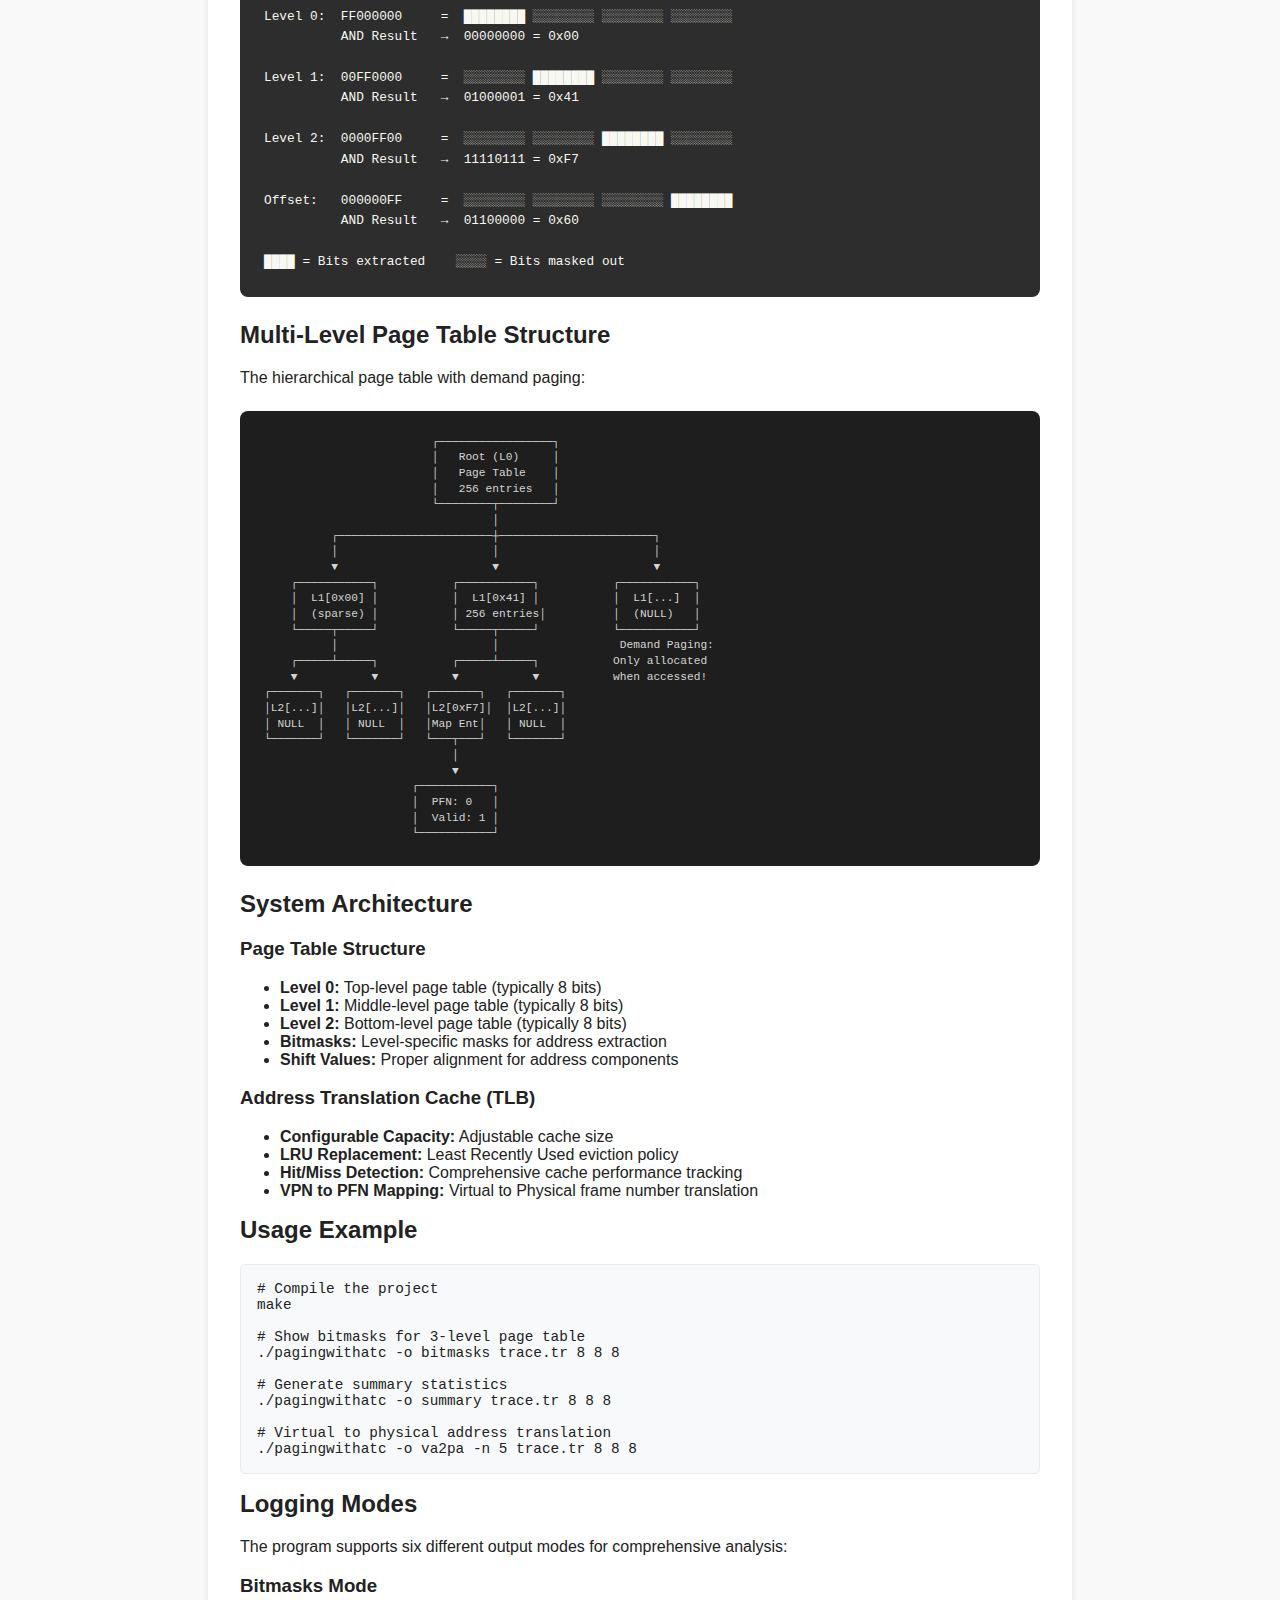
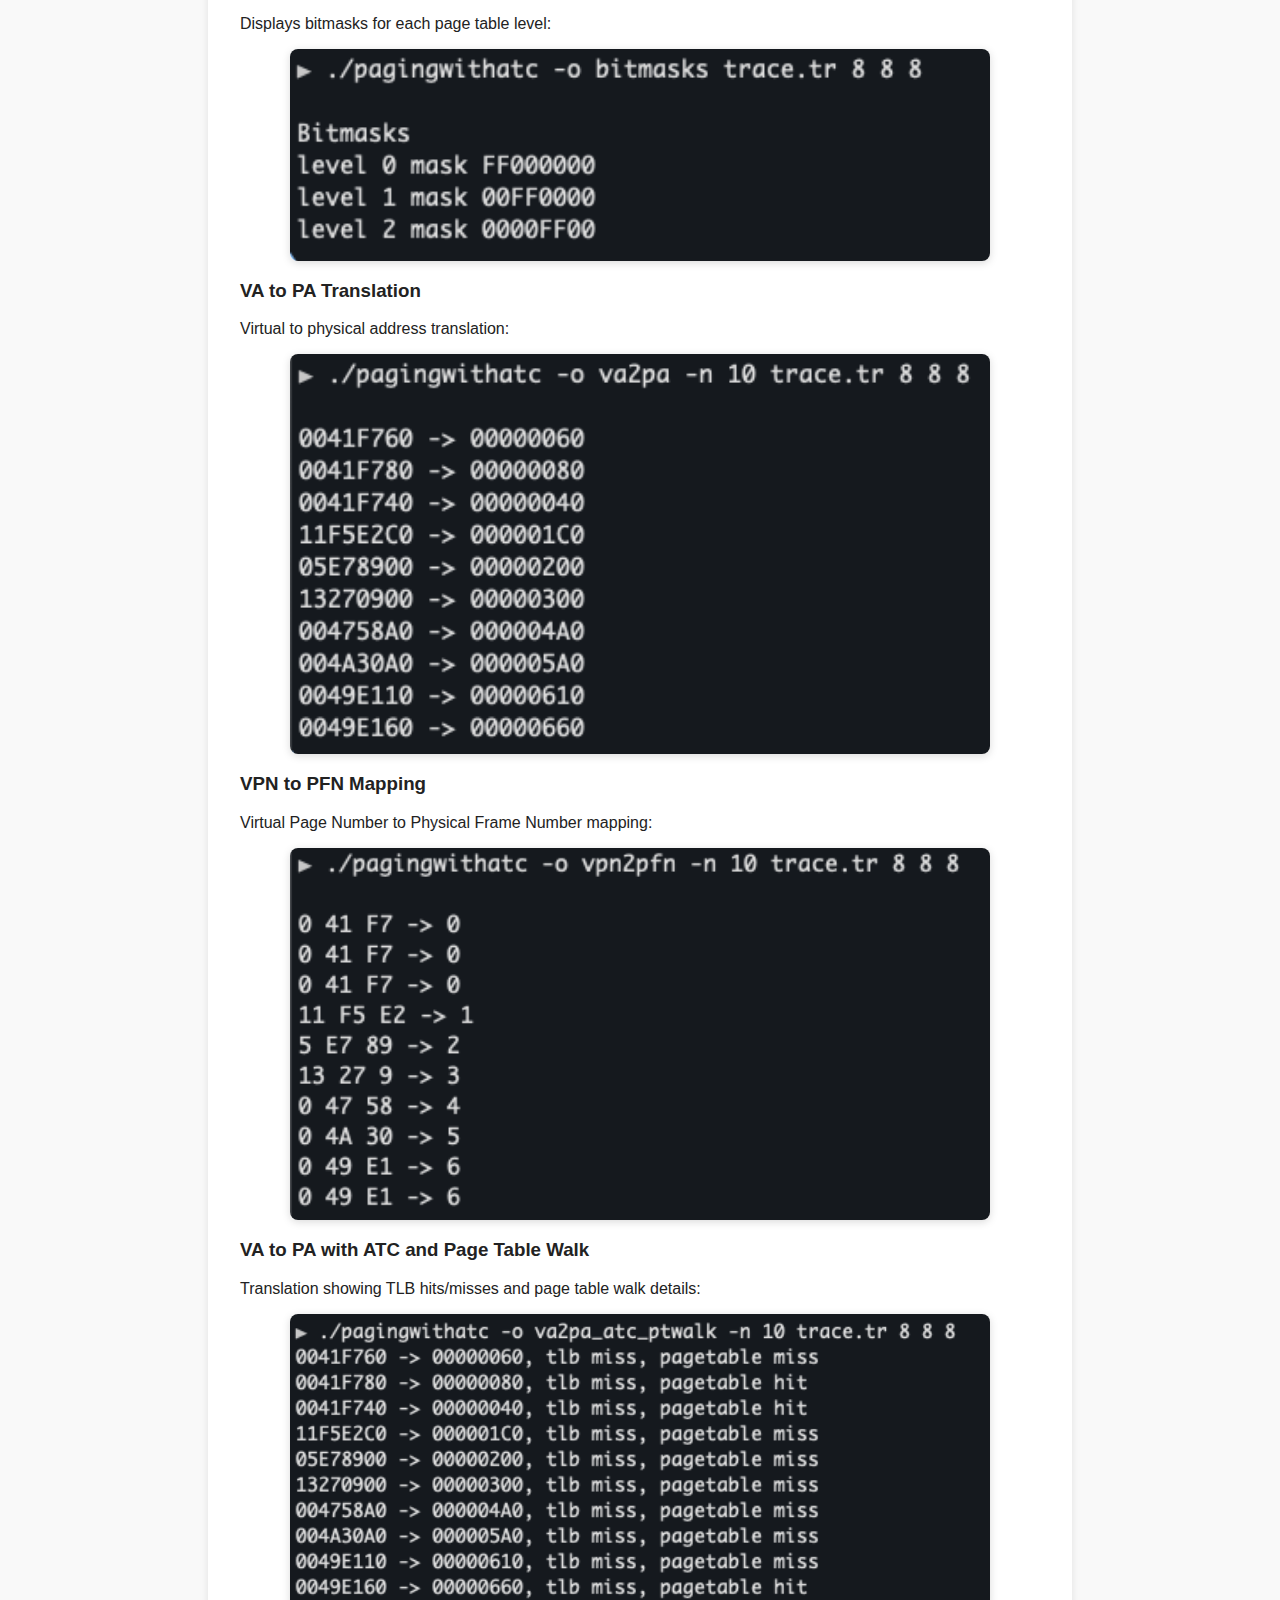
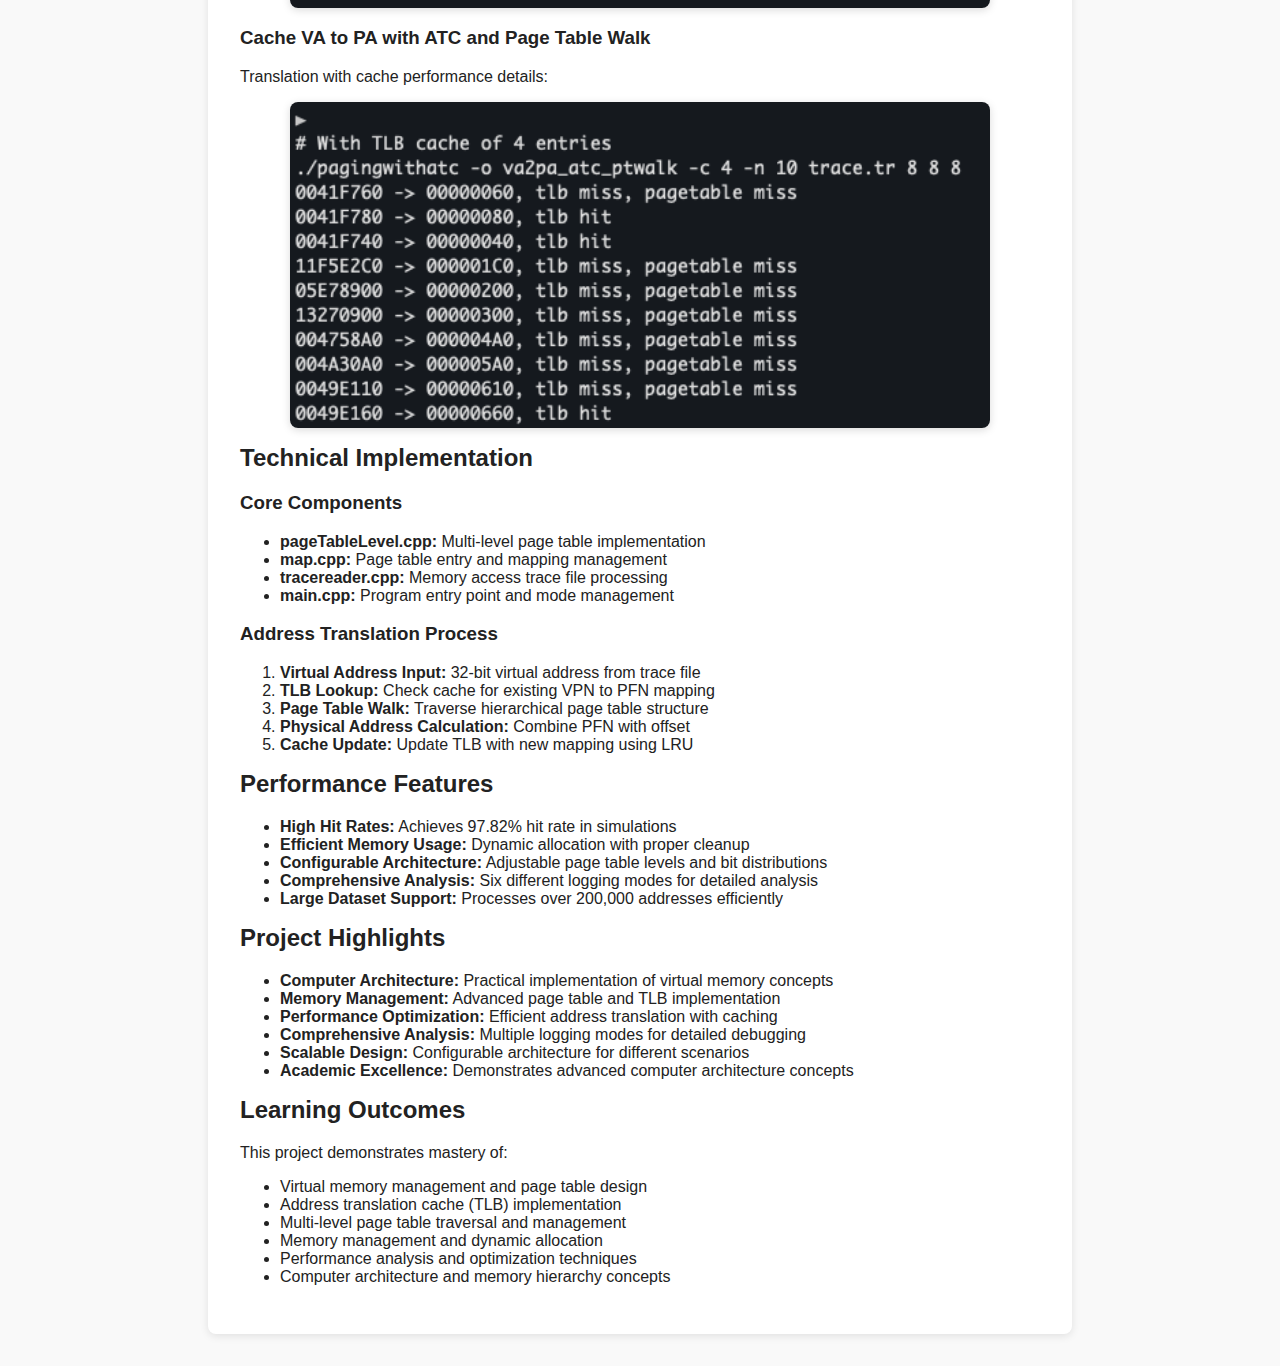
<file: projects/virtual-memory-simulator/virtual-memory-simulator.html>
<!DOCTYPE html>
<html lang="en">
<head>
  <meta charset="UTF-8">
  <meta name="viewport" content="width=device-width, initial-scale=1.0">
  <title>Virtual Memory Simulator | Niko Perry</title>
  <link rel="stylesheet" href="../../style.css">
  <style>
    .project-header {
      background: linear-gradient(135deg, #9b59b6, #8e44ad);
      color: white;
      padding: 3rem 0;
      text-align: center;
    }
    
    .project-content {
      max-width: 800px;
      margin: 2rem auto;
      padding: 2rem;
      background: white;
      border-radius: 8px;
      box-shadow: 0 2px 8px rgba(0,0,0,0.1);
    }
    
    .back-link {
      display: inline-block;
      margin-bottom: 2rem;
      color: #9b59b6;
      text-decoration: none;
      font-weight: bold;
    }
    
    .back-link:hover {
      text-decoration: underline;
    }
    
    .project-image {
      width: 100%;
      max-width: 600px;
      height: 300px;
      object-fit: cover;
      border-radius: 8px;
      margin: 1rem 0;
    }
    
    .tech-stack {
      display: flex;
      flex-wrap: wrap;
      gap: 0.5rem;
      margin: 1rem 0;
    }
    
    .tech-tag {
      background: #9b59b6;
      color: white;
      padding: 0.5rem 1rem;
      border-radius: 20px;
      font-size: 0.9rem;
      font-weight: bold;
    }
    
    .github-button {
      display: inline-block;
      background: #333;
      color: white;
      padding: 1rem 2rem;
      text-decoration: none;
      border-radius: 5px;
      font-weight: bold;
      margin-top: 1rem;
      transition: background 0.3s ease;
    }
    
    .github-button:hover {
      background: #555;
    }
    
    .code-block {
      background: #f8f9fa;
      border: 1px solid #e9ecef;
      border-radius: 5px;
      padding: 1rem;
      margin: 1rem 0;
      font-family: 'Courier New', monospace;
      font-size: 0.9rem;
      overflow-x: auto;
    }
    
    .output-block {
      background: #f8f4ff;
      border: 1px solid #d6b3ff;
      border-radius: 5px;
      padding: 1rem;
      margin: 1rem 0;
      font-family: 'Courier New', monospace;
      font-size: 0.9rem;
    }
    
    .diagram-block {
      background: #1e1e1e;
      color: #d4d4d4;
      border-radius: 8px;
      padding: 1.5rem;
      margin: 1.5rem 0;
      font-family: 'Courier New', monospace;
      font-size: 0.7rem;
      overflow-x: auto;
      white-space: pre;
      line-height: 1.4;
    }
    
    .bitmask-visual {
      background: #2d2d2d;
      color: #f8f8f2;
      border-radius: 8px;
      padding: 1.5rem;
      margin: 1.5rem 0;
      font-family: 'Courier New', monospace;
      font-size: 0.8rem;
      overflow-x: auto;
      white-space: pre;
      line-height: 1.6;
    }
    
    .hit-rate-box {
      background: linear-gradient(135deg, #27ae60, #2ecc71);
      color: white;
      border-radius: 8px;
      padding: 1.5rem;
      margin: 1.5rem 0;
      text-align: center;
    }
    
    .hit-rate-box .big-number {
      font-size: 3rem;
      font-weight: bold;
    }
    
    .hit-rate-box .label {
      font-size: 1.1rem;
      opacity: 0.9;
    }
    
    .stats-grid {
      display: grid;
      grid-template-columns: repeat(auto-fit, minmax(150px, 1fr));
      gap: 1rem;
      margin: 1.5rem 0;
    }
    
    .stat-card {
      background: #f8f4ff;
      border: 1px solid #d6b3ff;
      border-radius: 8px;
      padding: 1rem;
      text-align: center;
    }
    
    .stat-card .number {
      font-size: 1.5rem;
      font-weight: bold;
      color: #9b59b6;
    }
    
    .stat-card .label {
      font-size: 0.85rem;
      color: #666;
    }
    
    .project-image-full {
      width: 100%;
      max-width: 700px;
      height: auto;
      object-fit: contain;
      border-radius: 8px;
      margin: 1rem auto;
      display: block;
      box-shadow: 0 2px 8px rgba(0,0,0,0.15);
    }
  </style>
</head>
<body>
  <div class="project-header">
    <div class="project-content">
      <a href="../../index.html" class="back-link">← Back to Portfolio</a>
      <h1>Virtual Memory Simulator</h1>
      <p>A multi-level page table simulation with TLB support for virtual memory management</p>
    </div>
  </div>

  <div class="project-content">
    <img src="images/summary.png" alt="Demand Paging Cache Summary Output" class="project-image-full">
    
    <div class="hit-rate-box">
      <div class="big-number">97.82%</div>
      <div class="label">Page Table Hit Rate</div>
    </div>
    
    <div class="stats-grid">
      <div class="stat-card">
        <div class="number">224,449</div>
        <div class="label">Addresses Processed</div>
      </div>
      <div class="stat-card">
        <div class="number">219,561</div>
        <div class="label">Page Hits</div>
      </div>
      <div class="stat-card">
        <div class="number">4,888</div>
        <div class="label">Frames Allocated</div>
      </div>
      <div class="stat-card">
        <div class="number">6,182</div>
        <div class="label">Page Table Entries</div>
      </div>
    </div>
    
    <h2>Project Overview</h2>
    <p>This project implements a sophisticated virtual memory management system with multi-level page tables and an address translation cache (TLB). It simulates demand paging with configurable page table levels, comprehensive logging modes, and advanced memory management techniques.</p>
    
    <h2>Technologies Used</h2>
    <div class="tech-stack">
      <span class="tech-tag">C++</span>
      <span class="tech-tag">Virtual Memory</span>
      <span class="tech-tag">Page Tables</span>
      <span class="tech-tag">TLB Cache</span>
      <span class="tech-tag">Memory Management</span>
      <span class="tech-tag">Address Translation</span>
    </div>
    
    <h2>Key Features</h2>
    <ul>
      <li><strong>Multi-level Page Tables:</strong> Configurable hierarchical page table structure</li>
      <li><strong>Address Translation Cache (TLB):</strong> LRU-based cache with hit/miss detection</li>
      <li><strong>Virtual to Physical Translation:</strong> Complete address translation pipeline</li>
      <li><strong>Comprehensive Logging:</strong> Six different analysis modes for debugging</li>
      <li><strong>Memory Management:</strong> Proper allocation and cleanup of page table structures</li>
      <li><strong>Performance Analysis:</strong> Hit/miss statistics and performance metrics</li>
    </ul>
    
    <h2>How It Works</h2>
    <ol>
      <li><strong>Address Processing:</strong> Reads virtual addresses from trace files</li>
      <li><strong>TLB Lookup:</strong> Checks address translation cache for VPN mapping</li>
      <li><strong>Page Table Walk:</strong> Traverses multi-level page table hierarchy</li>
      <li><strong>Address Translation:</strong> Converts virtual addresses to physical addresses</li>
      <li><strong>Cache Management:</strong> Updates TLB with LRU replacement policy</li>
      <li><strong>Statistics Collection:</strong> Tracks hit rates and performance metrics</li>
    </ol>
    
    <h2>Address Translation Diagram</h2>
    <p>How a virtual address is broken down and translated:</p>
    <pre class="diagram-block">Virtual Address: 0x0041F760

┌────────────┬────────────┬────────────┬──────────┐
│  Level 0   │  Level 1   │  Level 2   │  Offset  │
│   0x00     │   0x41     │   0xF7     │   0x60   │
│  (8 bits)  │  (8 bits)  │  (8 bits)  │ (8 bits) │
└────────────┴────────────┴────────────┴──────────┘
      │            │            │            │
      │            │            │            │
      ▼            ▼            ▼            │
┌──────────┐ ┌──────────┐ ┌──────────┐       │
│ Level 0  │→│ Level 1  │→│ Level 2  │       │
│Page Table│ │Page Table│ │Page Table│       │
└──────────┘ └──────────┘ └────┬─────┘       │
                               │             │
                               ▼             │
                          ┌─────────┐        │
                          │   PFN   │        │
                          │  0x000  │        │
                          └────┬────┘        │
                               │             │
                               └──────┬──────┘
                                      │
                                      ▼
                         Physical Address: 0x00000060</pre>

    <h2>TLB/Cache Operation Flowchart</h2>
    <p>The decision process for address translation with caching:</p>
    <pre class="diagram-block">                    ┌─────────────────────┐
                    │  Virtual Address    │
                    │     Received        │
                    └──────────┬──────────┘
                               │
                               ▼
                    ┌─────────────────────┐
                    │  Extract VPN from   │
                    │  Virtual Address    │
                    └──────────┬──────────┘
                               │
                               ▼
                    ┌─────────────────────┐
                    │   Check TLB for     │
                    │   VPN → PFN mapping │
                    └──────────┬──────────┘
                               │
              ┌────────────────┴────────────────┐
              │                                 │
              ▼                                 ▼
     ┌────────────────┐                ┌────────────────┐
     │   TLB HIT!     │                │   TLB MISS     │
     │ Return cached  │                │                │
     │     PFN        │                └───────┬────────┘
     └───────┬────────┘                        │
             │                                 ▼
             │                      ┌─────────────────────┐
             │                      │  Page Table Walk    │
             │                      │  Level 0 → 1 → 2    │
             │                      └──────────┬──────────┘
             │                                 │
             │                                 ▼
             │                      ┌─────────────────────┐
             │                      │  Get PFN from       │
             │                      │  leaf page table    │
             │                      └──────────┬──────────┘
             │                                 │
             │                                 ▼
             │                      ┌─────────────────────┐
             │                      │  Update TLB with    │
             │                      │  new VPN → PFN      │
             │                      │  (LRU replacement)  │
             │                      └──────────┬──────────┘
             │                                 │
             └────────────────┬────────────────┘
                              │
                              ▼
                    ┌─────────────────────┐
                    │  Combine PFN with   │
                    │  Offset to get      │
                    │  Physical Address   │
                    └─────────────────────┘</pre>

    <h2>Bitmask Visualization</h2>
    <p>How bitmasks extract page numbers from each level:</p>
    <pre class="bitmask-visual">Address:  0x0041F760  =  00000000 01000001 11110111 01100000

Level 0:  FF000000     =  ████████ ░░░░░░░░ ░░░░░░░░ ░░░░░░░░
          AND Result   →  00000000 = 0x00

Level 1:  00FF0000     =  ░░░░░░░░ ████████ ░░░░░░░░ ░░░░░░░░
          AND Result   →  01000001 = 0x41

Level 2:  0000FF00     =  ░░░░░░░░ ░░░░░░░░ ████████ ░░░░░░░░
          AND Result   →  11110111 = 0xF7

Offset:   000000FF     =  ░░░░░░░░ ░░░░░░░░ ░░░░░░░░ ████████
          AND Result   →  01100000 = 0x60

████ = Bits extracted    ░░░░ = Bits masked out</pre>

    <h2>Multi-Level Page Table Structure</h2>
    <p>The hierarchical page table with demand paging:</p>
    <pre class="diagram-block">                         ┌─────────────────┐
                         │   Root (L0)     │
                         │   Page Table    │
                         │   256 entries   │
                         └────────┬────────┘
                                  │
          ┌───────────────────────┼───────────────────────┐
          │                       │                       │
          ▼                       ▼                       ▼
    ┌───────────┐           ┌───────────┐           ┌───────────┐
    │  L1[0x00] │           │  L1[0x41] │           │  L1[...]  │
    │  (sparse) │           │ 256 entries│          │  (NULL)   │
    └─────┬─────┘           └─────┬─────┘           └───────────┘
          │                       │                  Demand Paging:
    ┌─────┴─────┐           ┌─────┴─────┐           Only allocated
    ▼           ▼           ▼           ▼           when accessed!
┌───────┐   ┌───────┐   ┌───────┐   ┌───────┐
│L2[...]│   │L2[...]│   │L2[0xF7]│  │L2[...]│
│ NULL  │   │ NULL  │   │Map Ent│   │ NULL  │
└───────┘   └───────┘   └───┬───┘   └───────┘
                            │
                            ▼
                      ┌───────────┐
                      │  PFN: 0   │
                      │  Valid: 1 │
                      └───────────┘</pre>
    
    <h2>System Architecture</h2>
    <h3>Page Table Structure</h3>
    <ul>
      <li><strong>Level 0:</strong> Top-level page table (typically 8 bits)</li>
      <li><strong>Level 1:</strong> Middle-level page table (typically 8 bits)</li>
      <li><strong>Level 2:</strong> Bottom-level page table (typically 8 bits)</li>
      <li><strong>Bitmasks:</strong> Level-specific masks for address extraction</li>
      <li><strong>Shift Values:</strong> Proper alignment for address components</li>
    </ul>
    
    <h3>Address Translation Cache (TLB)</h3>
    <ul>
      <li><strong>Configurable Capacity:</strong> Adjustable cache size</li>
      <li><strong>LRU Replacement:</strong> Least Recently Used eviction policy</li>
      <li><strong>Hit/Miss Detection:</strong> Comprehensive cache performance tracking</li>
      <li><strong>VPN to PFN Mapping:</strong> Virtual to Physical frame number translation</li>
    </ul>
    
    <h2>Usage Example</h2>
    <div class="code-block">
# Compile the project<br>
make<br><br>
# Show bitmasks for 3-level page table<br>
./pagingwithatc -o bitmasks trace.tr 8 8 8<br><br>
# Generate summary statistics<br>
./pagingwithatc -o summary trace.tr 8 8 8<br><br>
# Virtual to physical address translation<br>
./pagingwithatc -o va2pa -n 5 trace.tr 8 8 8
    </div>
    
    <h2>Logging Modes</h2>
    <p>The program supports six different output modes for comprehensive analysis:</p>
    
    <h3>Bitmasks Mode</h3>
    <p>Displays bitmasks for each page table level:</p>
    <img src="images/bitmasks.png" alt="Bitmasks Output" class="project-image-full">
    
    <h3>VA to PA Translation</h3>
    <p>Virtual to physical address translation:</p>
    <img src="images/va2pa.png" alt="VA to PA Output" class="project-image-full">
    
    <h3>VPN to PFN Mapping</h3>
    <p>Virtual Page Number to Physical Frame Number mapping:</p>
    <img src="images/vpn2pfn.png" alt="VPN to PFN Output" class="project-image-full">
    
    <h3>VA to PA with ATC and Page Table Walk</h3>
    <p>Translation showing TLB hits/misses and page table walk details:</p>
    <img src="images/va2pa_atc_ptwalk.png" alt="VA to PA with ATC and PT Walk" class="project-image-full">
    
    <h3>Cache VA to PA with ATC and Page Table Walk</h3>
    <p>Translation with cache performance details:</p>
    <img src="images/cache_va2pa_atc_ptwalk.png" alt="Cache VA to PA with ATC and PT Walk" class="project-image-full">
    
    <h2>Technical Implementation</h2>
    <h3>Core Components</h3>
    <ul>
      <li><strong>pageTableLevel.cpp:</strong> Multi-level page table implementation</li>
      <li><strong>map.cpp:</strong> Page table entry and mapping management</li>
      <li><strong>tracereader.cpp:</strong> Memory access trace file processing</li>
      <li><strong>main.cpp:</strong> Program entry point and mode management</li>
    </ul>
    
    <h3>Address Translation Process</h3>
    <ol>
      <li><strong>Virtual Address Input:</strong> 32-bit virtual address from trace file</li>
      <li><strong>TLB Lookup:</strong> Check cache for existing VPN to PFN mapping</li>
      <li><strong>Page Table Walk:</strong> Traverse hierarchical page table structure</li>
      <li><strong>Physical Address Calculation:</strong> Combine PFN with offset</li>
      <li><strong>Cache Update:</strong> Update TLB with new mapping using LRU</li>
    </ol>
    
    <h2>Performance Features</h2>
    <ul>
      <li><strong>High Hit Rates:</strong> Achieves 97.82% hit rate in simulations</li>
      <li><strong>Efficient Memory Usage:</strong> Dynamic allocation with proper cleanup</li>
      <li><strong>Configurable Architecture:</strong> Adjustable page table levels and bit distributions</li>
      <li><strong>Comprehensive Analysis:</strong> Six different logging modes for detailed analysis</li>
      <li><strong>Large Dataset Support:</strong> Processes over 200,000 addresses efficiently</li>
    </ul>
    
    <h2>Project Highlights</h2>
    <ul>
      <li><strong>Computer Architecture:</strong> Practical implementation of virtual memory concepts</li>
      <li><strong>Memory Management:</strong> Advanced page table and TLB implementation</li>
      <li><strong>Performance Optimization:</strong> Efficient address translation with caching</li>
      <li><strong>Comprehensive Analysis:</strong> Multiple logging modes for detailed debugging</li>
      <li><strong>Scalable Design:</strong> Configurable architecture for different scenarios</li>
      <li><strong>Academic Excellence:</strong> Demonstrates advanced computer architecture concepts</li>
    </ul>
    
    <h2>Learning Outcomes</h2>
    <p>This project demonstrates mastery of:</p>
    <ul>
      <li>Virtual memory management and page table design</li>
      <li>Address translation cache (TLB) implementation</li>
      <li>Multi-level page table traversal and management</li>
      <li>Memory management and dynamic allocation</li>
      <li>Performance analysis and optimization techniques</li>
      <li>Computer architecture and memory hierarchy concepts</li>
    </ul>
    
  </div>

  <footer>
    <p>&copy; 2026 Niko Perry</p>
  </footer>
</body>
</html>
</file>
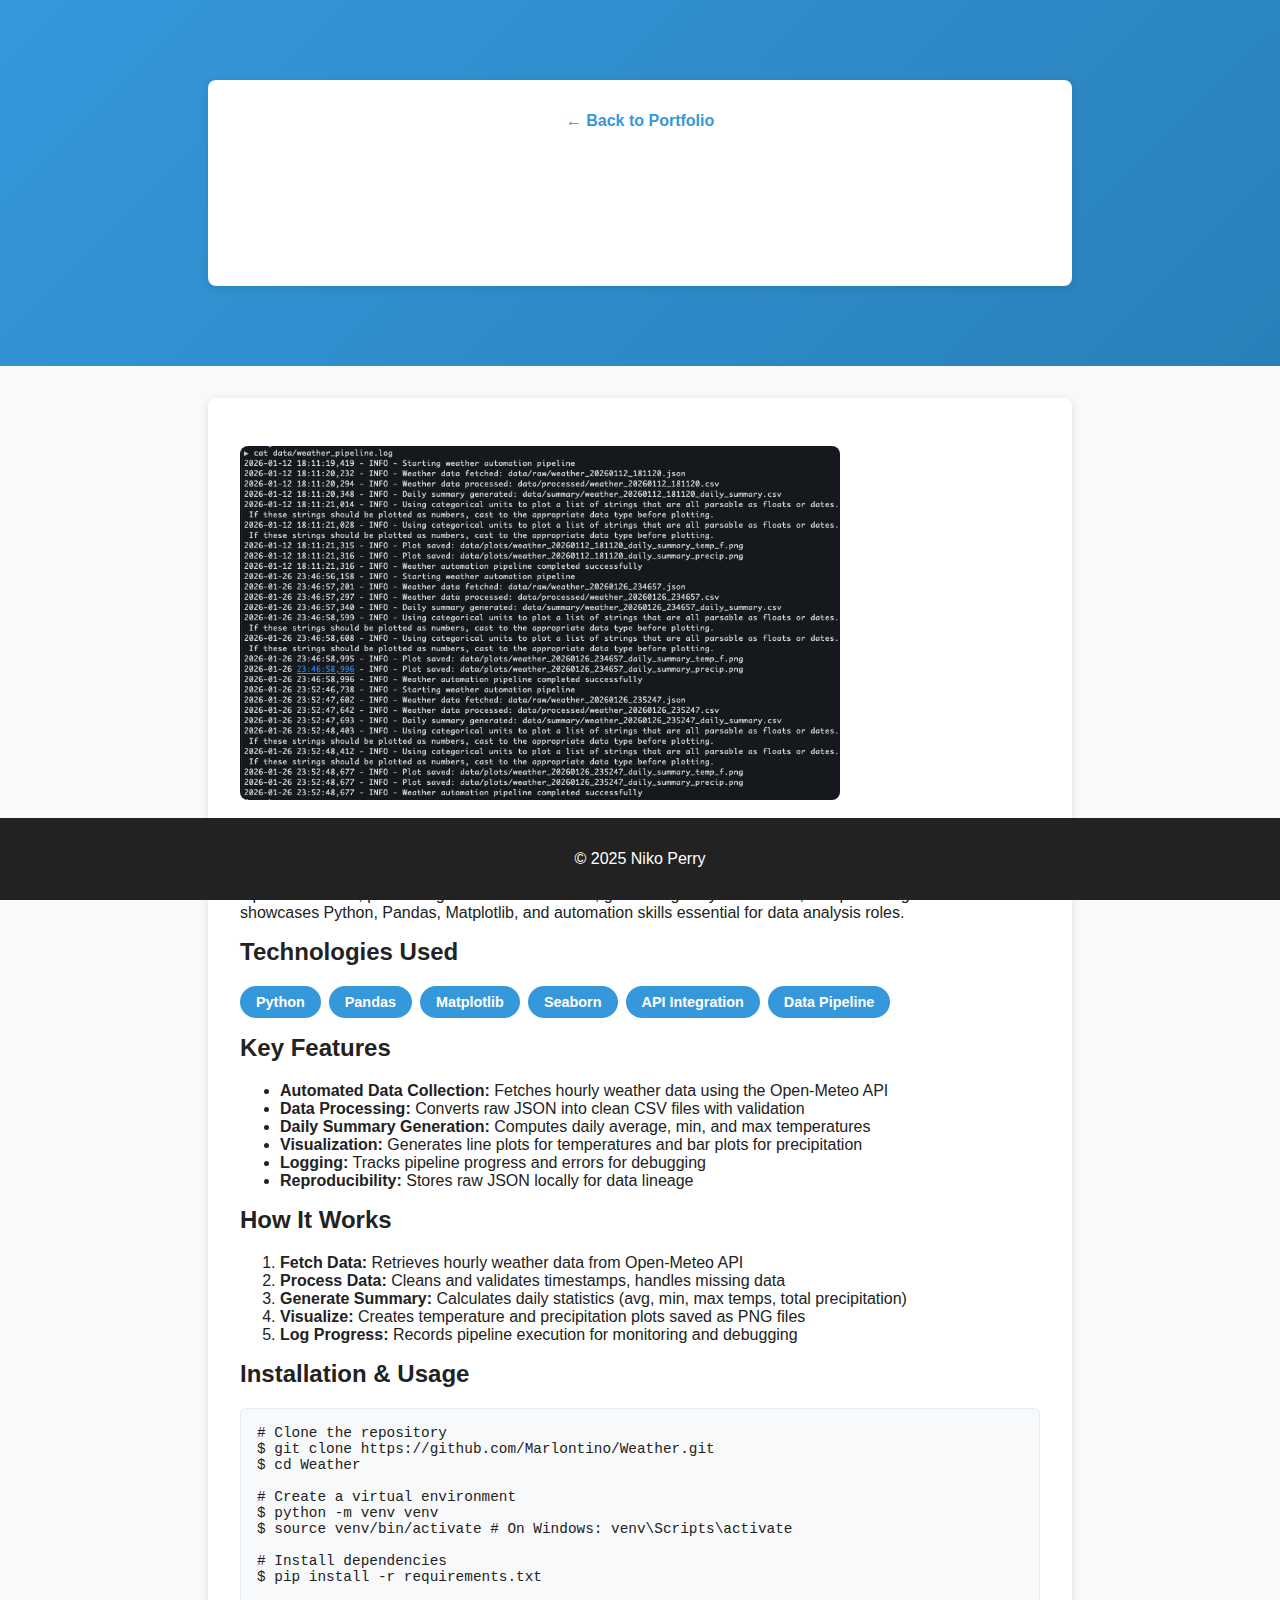
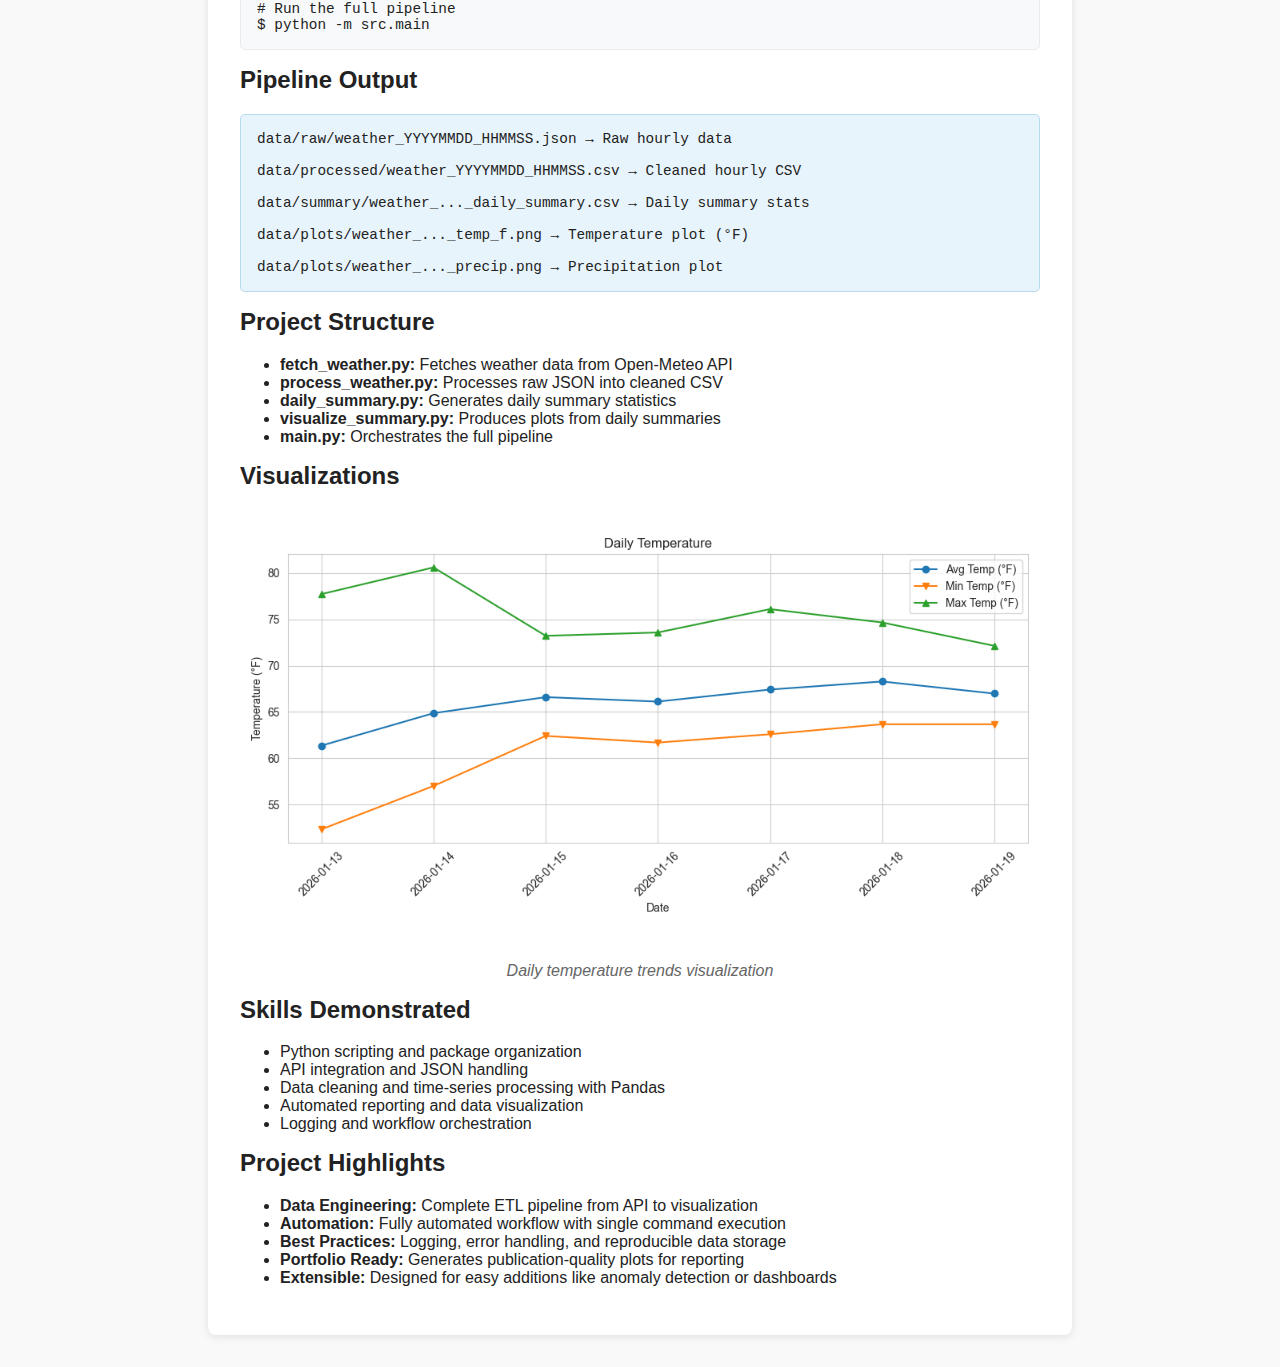
<file: projects/weather/weather.html>
<!DOCTYPE html>
<html lang="en">
<head>
  <meta charset="UTF-8">
  <meta name="viewport" content="width=device-width, initial-scale=1.0">
  <title>Weather Automation Pipeline | Niko Perry</title>
  <link rel="stylesheet" href="../../style.css">
  <style>
    .project-header {
      background: linear-gradient(135deg, #3498db, #2980b9);
      color: white;
      padding: 3rem 0;
      text-align: center;
    }
    .project-content {
      max-width: 800px;
      margin: 2rem auto;
      padding: 2rem;
      background: white;
      border-radius: 8px;
      box-shadow: 0 2px 8px rgba(0,0,0,0.1);
    }
    .back-link {
      display: inline-block;
      margin-bottom: 2rem;
      color: #3498db;
      text-decoration: none;
      font-weight: bold;
    }
    .back-link:hover {
      text-decoration: underline;
    }
    .project-image {
      width: 100%;
      max-width: 600px;
      height: 300px;
      object-fit: cover;
      border-radius: 8px;
      margin: 1rem 0;
    }
    .tech-stack {
      display: flex;
      flex-wrap: wrap;
      gap: 0.5rem;
      margin: 1rem 0;
    }
    .tech-tag {
      background: #3498db;
      color: white;
      padding: 0.5rem 1rem;
      border-radius: 20px;
      font-size: 0.9rem;
      font-weight: bold;
    }
    .github-button {
      display: inline-block;
      background: #333;
      color: white;
      padding: 1rem 2rem;
      text-decoration: none;
      border-radius: 5px;
      font-weight: bold;
      margin-top: 1rem;
      transition: background 0.3s ease;
    }
    .github-button:hover {
      background: #555;
    }
    .code-block {
      background: #f8f9fa;
      border: 1px solid #e9ecef;
      border-radius: 5px;
      padding: 1rem;
      margin: 1rem 0;
      font-family: 'Courier New', monospace;
      font-size: 0.9rem;
      overflow-x: auto;
    }
    .output-block {
      background: #e8f4fc;
      border: 1px solid #b8daef;
      border-radius: 5px;
      padding: 1rem;
      margin: 1rem 0;
      font-family: 'Courier New', monospace;
      font-size: 0.9rem;
    }
  </style>
</head>
<body>
  <div class="project-header">
    <div class="project-content">
      <a href="../../index.html" class="back-link">← Back to Portfolio</a>
      <h1>Weather Automation Pipeline</h1>
      <p>Automated weather data collection, processing, summarization, and visualization using Python</p>
    </div>
  </div>

  <div class="project-content">
    <img src="images/wap.png" alt="Weather Automation Pipeline Project" class="project-image" style="object-fit: contain; height: auto;">
    
    <h2>Project Overview</h2>
    <p>This project demonstrates an end-to-end data automation workflow: fetching real-world weather data from the Open-Meteo API, processing it into clean datasets, generating daily summaries, and producing visualizations. It showcases Python, Pandas, Matplotlib, and automation skills essential for data analysis roles.</p>
    
    <h2>Technologies Used</h2>
    <div class="tech-stack">
      <span class="tech-tag">Python</span>
      <span class="tech-tag">Pandas</span>
      <span class="tech-tag">Matplotlib</span>
      <span class="tech-tag">Seaborn</span>
      <span class="tech-tag">API Integration</span>
      <span class="tech-tag">Data Pipeline</span>
    </div>
    
    <h2>Key Features</h2>
    <ul>
      <li><strong>Automated Data Collection:</strong> Fetches hourly weather data using the Open-Meteo API</li>
      <li><strong>Data Processing:</strong> Converts raw JSON into clean CSV files with validation</li>
      <li><strong>Daily Summary Generation:</strong> Computes daily average, min, and max temperatures</li>
      <li><strong>Visualization:</strong> Generates line plots for temperatures and bar plots for precipitation</li>
      <li><strong>Logging:</strong> Tracks pipeline progress and errors for debugging</li>
      <li><strong>Reproducibility:</strong> Stores raw JSON locally for data lineage</li>
    </ul>
    
    <h2>How It Works</h2>
    <ol>
      <li><strong>Fetch Data:</strong> Retrieves hourly weather data from Open-Meteo API</li>
      <li><strong>Process Data:</strong> Cleans and validates timestamps, handles missing data</li>
      <li><strong>Generate Summary:</strong> Calculates daily statistics (avg, min, max temps, total precipitation)</li>
      <li><strong>Visualize:</strong> Creates temperature and precipitation plots saved as PNG files</li>
      <li><strong>Log Progress:</strong> Records pipeline execution for monitoring and debugging</li>
    </ol>
    
    <h2>Installation & Usage</h2>
    <div class="code-block">
# Clone the repository<br>
$ git clone https://github.com/Marlontino/Weather.git<br>
$ cd Weather<br><br>
# Create a virtual environment<br>
$ python -m venv venv<br>
$ source venv/bin/activate  # On Windows: venv\Scripts\activate<br><br>
# Install dependencies<br>
$ pip install -r requirements.txt<br><br>
# Run the full pipeline<br>
$ python -m src.main
    </div>
    
    <h2>Pipeline Output</h2>
    <div class="output-block">
data/raw/weather_YYYYMMDD_HHMMSS.json         → Raw hourly data<br><br>
data/processed/weather_YYYYMMDD_HHMMSS.csv    → Cleaned hourly CSV<br><br>
data/summary/weather_..._daily_summary.csv    → Daily summary stats<br><br>
data/plots/weather_..._temp_f.png             → Temperature plot (°F)<br><br>
data/plots/weather_..._precip.png             → Precipitation plot
    </div>
    
    <h2>Project Structure</h2>
    <ul>
      <li><strong>fetch_weather.py:</strong> Fetches weather data from Open-Meteo API</li>
      <li><strong>process_weather.py:</strong> Processes raw JSON into cleaned CSV</li>
      <li><strong>daily_summary.py:</strong> Generates daily summary statistics</li>
      <li><strong>visualize_summary.py:</strong> Produces plots from daily summaries</li>
      <li><strong>main.py:</strong> Orchestrates the full pipeline</li>
    </ul>
    
    <h2>Visualizations</h2>
    <img src="images/dt.png" alt="Daily Temperature Plot" class="project-image" style="object-fit: contain; height: auto; max-width: 100%;">
    <p style="text-align: center; color: #666; font-style: italic;">Daily temperature trends visualization</p>

    <h2>Skills Demonstrated</h2>
    <ul>
      <li>Python scripting and package organization</li>
      <li>API integration and JSON handling</li>
      <li>Data cleaning and time-series processing with Pandas</li>
      <li>Automated reporting and data visualization</li>
      <li>Logging and workflow orchestration</li>
    </ul>
    
    <h2>Project Highlights</h2>
    <ul>
      <li><strong>Data Engineering:</strong> Complete ETL pipeline from API to visualization</li>
      <li><strong>Automation:</strong> Fully automated workflow with single command execution</li>
      <li><strong>Best Practices:</strong> Logging, error handling, and reproducible data storage</li>
      <li><strong>Portfolio Ready:</strong> Generates publication-quality plots for reporting</li>
      <li><strong>Extensible:</strong> Designed for easy additions like anomaly detection or dashboards</li>
    </ul>
    
    </div>

  <footer>
    <p>&copy; 2025 Niko Perry</p>
  </footer>
</body>
</html>
</file>
<file: style.css>
body {
  font-family: Arial, sans-serif;
  margin: 0;
  padding: 0;
  background: #f9f9f9;
  color: #222;
}
header {
  background: #222;
  color: #fff;
  padding: 1rem 0;
  text-align: center;
}
nav ul {
  list-style: none;
  padding: 0;
  margin: 0;
  display: flex;
  justify-content: center;
  gap: 2rem;
}
nav a {
  color: #fff;
  text-decoration: none;
  font-weight: bold;
}
section {
  max-width: 800px;
  margin: 2rem auto;
  background: #fff;
  padding: 2rem;
  border-radius: 8px;
  box-shadow: 0 2px 8px rgba(0,0,0,0.05);
}
h1, h2 {
  margin-top: 0;
}
footer {
  text-align: center;
  padding: 1rem 0;
  background: #222;
  color: #fff;
  position: fixed;
  width: 100%;
  bottom: 0;
}
/* Project Cards */
.projects-grid {
  display: grid;
  grid-template-columns: repeat(auto-fit, minmax(300px, 1fr));
  gap: 2rem;
  margin-top: 2rem;
}

.project-card {
  background: #fff;
  border-radius: 8px;
  box-shadow: 0 4px 12px rgba(0,0,0,0.1);
  overflow: hidden;
  transition: transform 0.3s ease, box-shadow 0.3s ease;
  cursor: pointer;
  text-decoration: none;
  color: inherit;
  display: block;
}

.project-card:hover {
  transform: translateY(-5px);
  box-shadow: 0 8px 24px rgba(0,0,0,0.15);
}

.project-card img {
  width: 100%;
  aspect-ratio: 1 / 1;
  object-fit: contain;
  background: #f5f5f5;
}

.project-card h3 {
  padding: 1rem 1rem 0.5rem;
  margin: 0;
  color: #222;
}

.project-card p {
  padding: 0 1rem 1rem;
  margin: 0;
  color: #666;
  font-size: 0.9rem;
}

/* Modal */
.modal {
  display: none;
  position: fixed;
  z-index: 1000;
  left: 0;
  top: 0;
  width: 100%;
  height: 100%;
  background-color: rgba(0,0,0,0.5);
}

.modal-content {
  background-color: #fff;
  margin: 5% auto;
  padding: 2rem;
  border-radius: 8px;
  width: 80%;
  max-width: 800px;
  max-height: 80vh;
  overflow-y: auto;
  position: relative;
}

.close {
  color: #aaa;
  float: right;
  font-size: 28px;
  font-weight: bold;
  cursor: pointer;
  position: absolute;
  right: 1rem;
  top: 1rem;
}

.close:hover {
  color: #000;
}

/* Modal content styling */
.tech-tags {
  display: flex;
  flex-wrap: wrap;
  gap: 0.5rem;
  margin: 1rem 0;
}

.tech-tag {
  background: #4a90e2;
  color: white;
  padding: 0.25rem 0.75rem;
  border-radius: 20px;
  font-size: 0.8rem;
  font-weight: bold;
}

.project-links {
  margin-top: 2rem;
  text-align: center;
}

.github-link {
  display: inline-block;
  background: #333;
  color: white;
  padding: 0.75rem 1.5rem;
  text-decoration: none;
  border-radius: 5px;
  font-weight: bold;
  transition: background 0.3s ease;
}

.github-link:hover {
  background: #555;
}

@media (max-width: 600px) {
  section {
    padding: 1rem;
  }
  nav ul {
    flex-direction: column;
    gap: 1rem;
  }
  .projects-grid {
    grid-template-columns: 1fr;
    gap: 1rem;
  }
  .modal-content {
    width: 95%;
    margin: 10% auto;
    padding: 1rem;
  }
}
</file>
